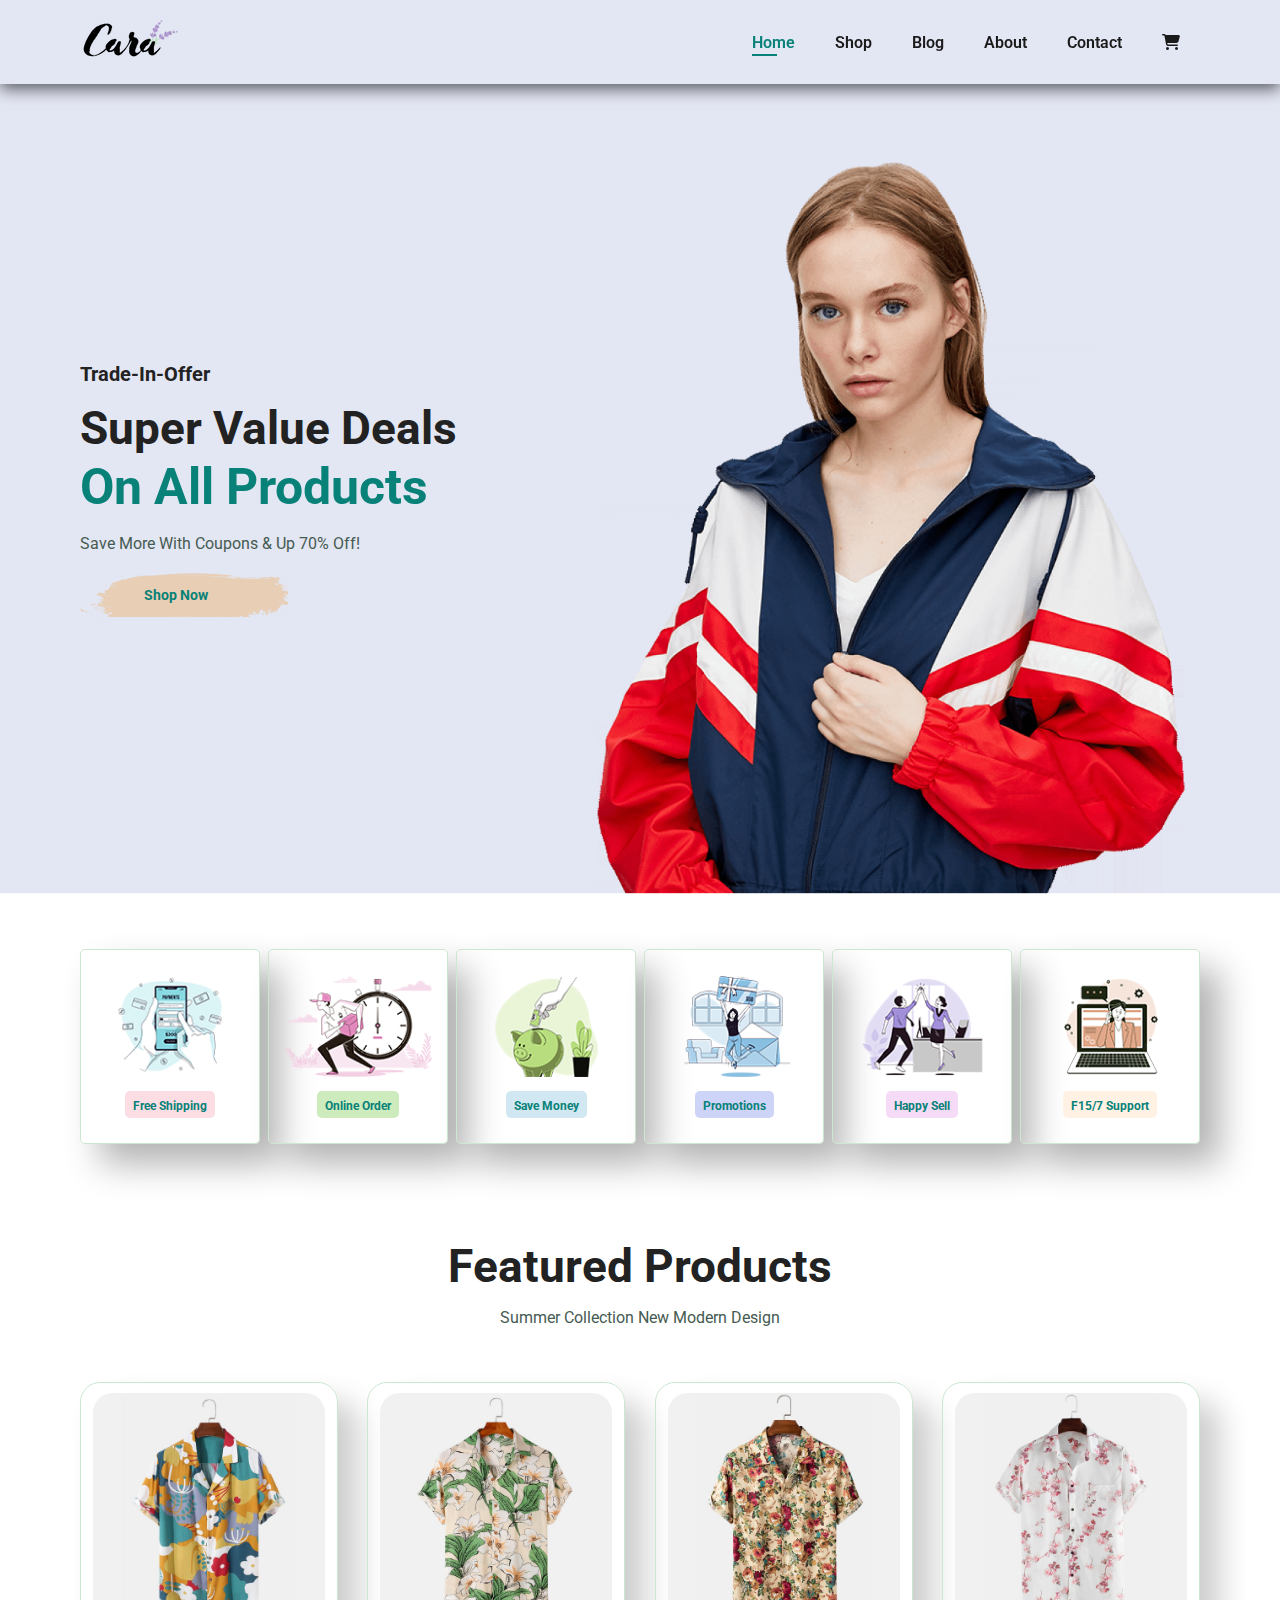
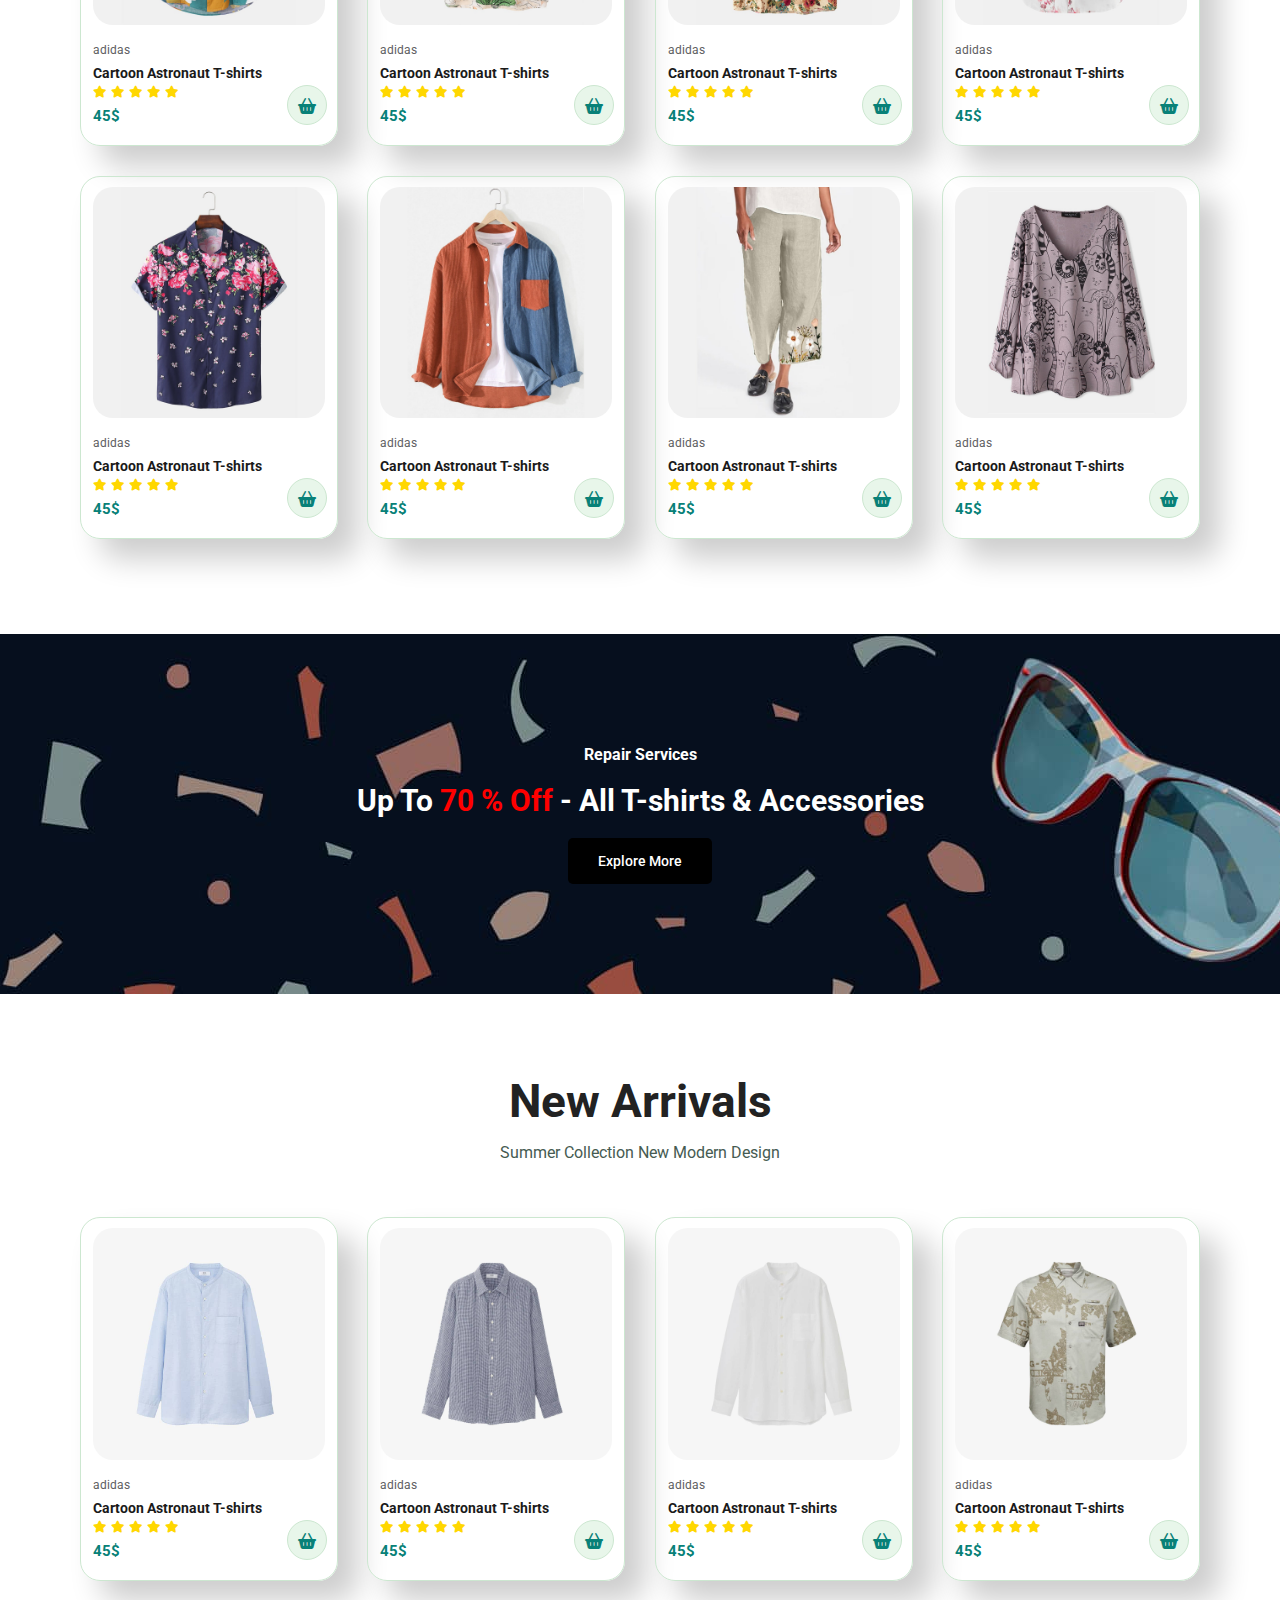
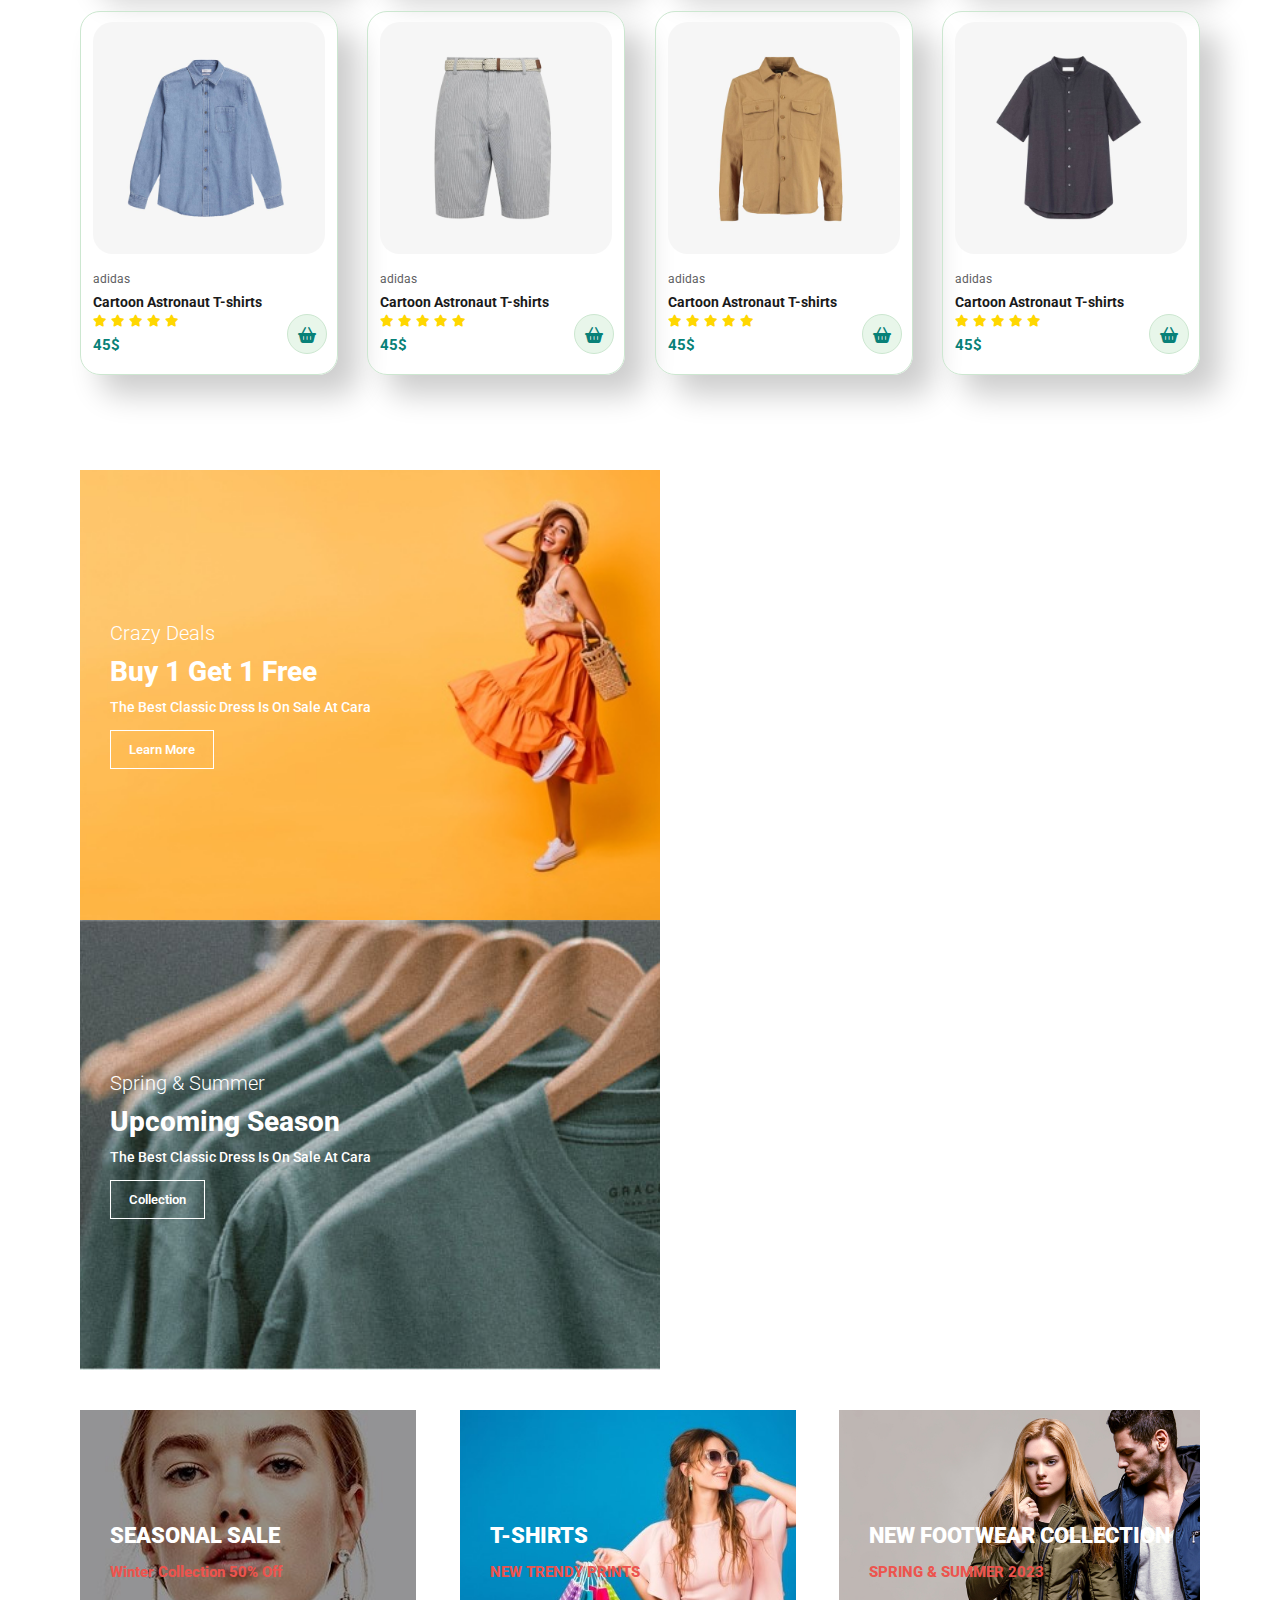
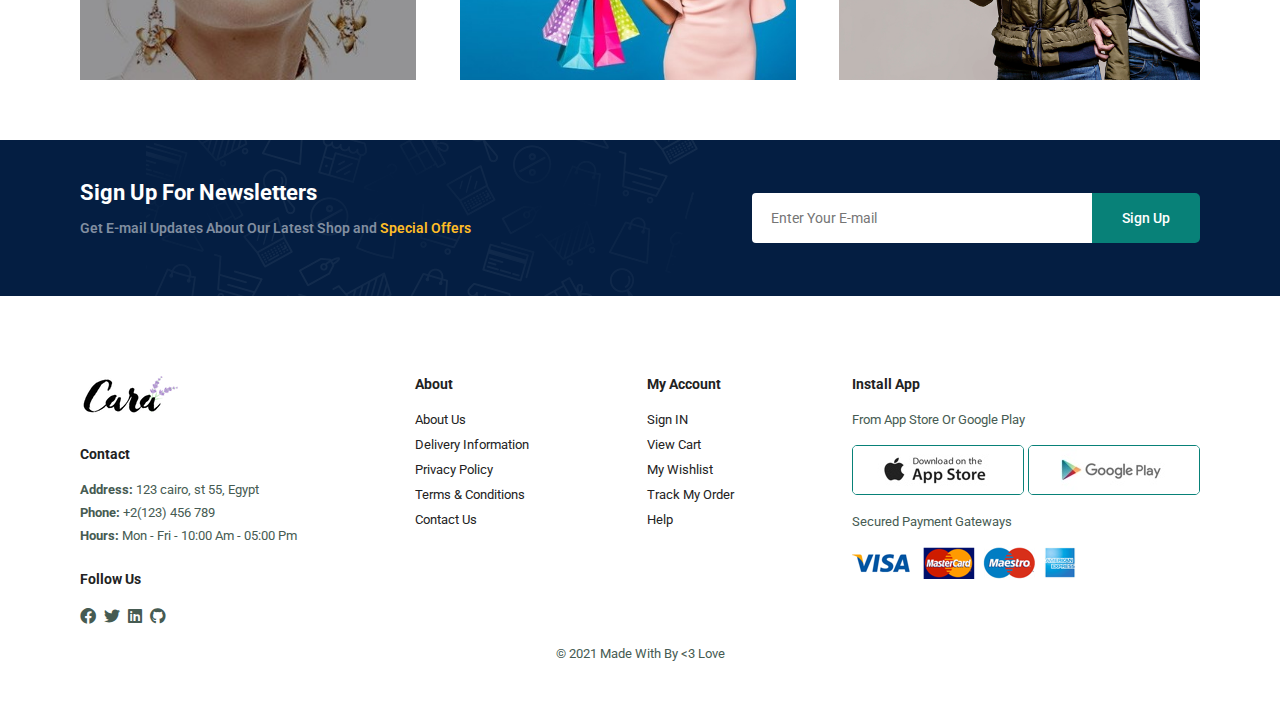
<file: index.html>
<!DOCTYPE html>
<html lang="en">
<head>
    <meta charset="UTF-8">
    <meta name="viewport" content="width=device-width, initial-scale=1.0">
    <title>Die Kleidung</title>
    <!-- font awesome -->
    <link rel="stylesheet" href="css/all.css">
    <link rel="stylesheet" href="css/style.css">
</head>
<body>
    <section id="header">
        <a href="#"><img src="image/logo.png" class="logo"></a>
        <div>
            <ul id="navbar">
                <li><a class="active" href="index.html">Home</a></li>
                <li><a href="shop.html">Shop</a></li>
                <li><a href="blog.html">Blog</a></li>
                <li><a href="about.html">About</a></li>
                <li><a href="contact.html">Contact</a></li>
                <li id="lg-bag"><a href="cart.html"><i class="fa-solid fa-cart-shopping"></i></a></li>
                <a href="#" id="close"><i class="fa-solid fa-xmark"></i></a>
            </ul>
        </div>
        <div id="mobile">
            <a href="cart.html"><i class="fa-solid fa-cart-shopping"></i></a>
            <i id="bar" class="fa-solid fa-bars"></i>
        </div>
    </section>
    <section id="hero">
        <h4>Trade-In-Offer</h4>
        <h2>Super Value Deals</h2>
        <h1>On All Products</h1>
        <p>Save More With Coupons & Up 70% Off! </p>
        <button>Shop Now</button>
    </section>
    <section id="feature" class="section-p1">
        <div class="fe-box">
            <img src="image/feature/f1.png" alt="">
            <h6>Free Shipping</h6>
        </div>
        <div class="fe-box">
            <img src="image/feature/f2.png" alt="">
            <h6>Online Order</h6>
        </div>
        <div class="fe-box">
            <img src="image/feature/f3.png" alt="">
            <h6>Save Money</h6>
        </div>
        <div class="fe-box">
            <img src="image/feature/f4.png" alt="">
            <h6>Promotions</h6>
        </div>
        <div class="fe-box">
            <img src="image/feature/f5.png" alt="">
            <h6>Happy Sell</h6>
        </div>
        <div class="fe-box">
            <img src="image/feature/f6.png" alt="">
            <h6>F15/7 Support</h6>
        </div>
    </section>
    <section id="product1" class="section-p1">
        <h2>Featured Products</h2>
        <p>Summer Collection New Modern Design</p>
        <div class="pro-container">
            <div class="pro">
                <img src="image/products/f1.jpg" alt="">
                <div class="des">
                    <span>adidas</span>
                    <h5>Cartoon Astronaut T-shirts</h5>
                    <div class="star">
                        <i class="fa-solid fa-star"></i>
                        <i class="fa-solid fa-star"></i>
                        <i class="fa-solid fa-star"></i>
                        <i class="fa-solid fa-star"></i>
                        <i class="fa-solid fa-star"></i>
                    </div>
                    <h4>45$</h4>
                </div>
                <i class="fa-solid fa-basket-shopping cart"></i>
            </div>
            <div class="pro">
                <img src="image/products/f2.jpg" alt="">
                <div class="des">
                    <span>adidas</span>
                    <h5>Cartoon Astronaut T-shirts</h5>
                    <div class="star">
                        <i class="fa-solid fa-star"></i>
                        <i class="fa-solid fa-star"></i>
                        <i class="fa-solid fa-star"></i>
                        <i class="fa-solid fa-star"></i>
                        <i class="fa-solid fa-star"></i>
                    </div>
                    <h4>45$</h4>
                </div>
                <i class="fa-solid fa-basket-shopping cart"></i>
            </div>
            <div class="pro">
                <img src="image/products/f3.jpg" alt="">
                <div class="des">
                    <span>adidas</span>
                    <h5>Cartoon Astronaut T-shirts</h5>
                    <div class="star">
                        <i class="fa-solid fa-star"></i>
                        <i class="fa-solid fa-star"></i>
                        <i class="fa-solid fa-star"></i>
                        <i class="fa-solid fa-star"></i>
                        <i class="fa-solid fa-star"></i>
                    </div>
                    <h4>45$</h4>
                </div>
                <i class="fa-solid fa-basket-shopping cart"></i>
            </div>
            <div class="pro">
                <img src="image/products/f4.jpg" alt="">
                <div class="des">
                    <span>adidas</span>
                    <h5>Cartoon Astronaut T-shirts</h5>
                    <div class="star">
                        <i class="fa-solid fa-star"></i>
                        <i class="fa-solid fa-star"></i>
                        <i class="fa-solid fa-star"></i>
                        <i class="fa-solid fa-star"></i>
                        <i class="fa-solid fa-star"></i>
                    </div>
                    <h4>45$</h4>
                </div>
                <i class="fa-solid fa-basket-shopping cart"></i>
            </div>
            <div class="pro">
                <img src="image/products/f5.jpg" alt="">
                <div class="des">
                    <span>adidas</span>
                    <h5>Cartoon Astronaut T-shirts</h5>
                    <div class="star">
                        <i class="fa-solid fa-star"></i>
                        <i class="fa-solid fa-star"></i>
                        <i class="fa-solid fa-star"></i>
                        <i class="fa-solid fa-star"></i>
                        <i class="fa-solid fa-star"></i>
                    </div>
                    <h4>45$</h4>
                </div>
                <i class="fa-solid fa-basket-shopping cart"></i>
            </div>
            <div class="pro">
                <img src="image/products/f6.jpg" alt="">
                <div class="des">
                    <span>adidas</span>
                    <h5>Cartoon Astronaut T-shirts</h5>
                    <div class="star">
                        <i class="fa-solid fa-star"></i>
                        <i class="fa-solid fa-star"></i>
                        <i class="fa-solid fa-star"></i>
                        <i class="fa-solid fa-star"></i>
                        <i class="fa-solid fa-star"></i>
                    </div>
                    <h4>45$</h4>
                </div>
                <i class="fa-solid fa-basket-shopping cart"></i>
            </div>
            <div class="pro">
                <img src="image/products/f7.jpg" alt="">
                <div class="des">
                    <span>adidas</span>
                    <h5>Cartoon Astronaut T-shirts</h5>
                    <div class="star">
                        <i class="fa-solid fa-star"></i>
                        <i class="fa-solid fa-star"></i>
                        <i class="fa-solid fa-star"></i>
                        <i class="fa-solid fa-star"></i>
                        <i class="fa-solid fa-star"></i>
                    </div>
                    <h4>45$</h4>
                </div>
                <i class="fa-solid fa-basket-shopping cart"></i>
            </div>
            <div class="pro">
                <img src="image/products/f8.jpg" alt="">
                <div class="des">
                    <span>adidas</span>
                    <h5>Cartoon Astronaut T-shirts</h5>
                    <div class="star">
                        <i class="fa-solid fa-star"></i>
                        <i class="fa-solid fa-star"></i>
                        <i class="fa-solid fa-star"></i>
                        <i class="fa-solid fa-star"></i>
                        <i class="fa-solid fa-star"></i>
                    </div>
                    <h4>45$</h4>
                </div>
                <i class="fa-solid fa-basket-shopping cart"></i>
            </div>
        </div>
    </section>
    <section id="banner" class="section-m1">
        <h4>Repair Services</h4>
        <h2>Up To <span>70 % Off</span> - All T-shirts & Accessories</h2>
        <button class="normal">Explore More</button>
    </section>
        <section id="product1" class="section-p1">
        <h2>New Arrivals</h2>
        <p>Summer Collection New Modern Design</p>
        <div class="pro-container">
            <div class="pro">
                <img src="image/products/n1.jpg" alt="">
                <div class="des">
                    <span>adidas</span>
                    <h5>Cartoon Astronaut T-shirts</h5>
                    <div class="star">
                        <i class="fa-solid fa-star"></i>
                        <i class="fa-solid fa-star"></i>
                        <i class="fa-solid fa-star"></i>
                        <i class="fa-solid fa-star"></i>
                        <i class="fa-solid fa-star"></i>
                    </div>
                    <h4>45$</h4>
                </div>
                <i class="fa-solid fa-basket-shopping cart"></i>
            </div>
            <div class="pro">
                <img src="image/products/n2.jpg" alt="">
                <div class="des">
                    <span>adidas</span>
                    <h5>Cartoon Astronaut T-shirts</h5>
                    <div class="star">
                        <i class="fa-solid fa-star"></i>
                        <i class="fa-solid fa-star"></i>
                        <i class="fa-solid fa-star"></i>
                        <i class="fa-solid fa-star"></i>
                        <i class="fa-solid fa-star"></i>
                    </div>
                    <h4>45$</h4>
                </div>
                <i class="fa-solid fa-basket-shopping cart"></i>
            </div>
            <div class="pro">
                <img src="image/products/n3.jpg" alt="">
                <div class="des">
                    <span>adidas</span>
                    <h5>Cartoon Astronaut T-shirts</h5>
                    <div class="star">
                        <i class="fa-solid fa-star"></i>
                        <i class="fa-solid fa-star"></i>
                        <i class="fa-solid fa-star"></i>
                        <i class="fa-solid fa-star"></i>
                        <i class="fa-solid fa-star"></i>
                    </div>
                    <h4>45$</h4>
                </div>
                <i class="fa-solid fa-basket-shopping cart"></i>
            </div>
            <div class="pro">
                <img src="image/products/n4.jpg" alt="">
                <div class="des">
                    <span>adidas</span>
                    <h5>Cartoon Astronaut T-shirts</h5>
                    <div class="star">
                        <i class="fa-solid fa-star"></i>
                        <i class="fa-solid fa-star"></i>
                        <i class="fa-solid fa-star"></i>
                        <i class="fa-solid fa-star"></i>
                        <i class="fa-solid fa-star"></i>
                    </div>
                    <h4>45$</h4>
                </div>
                <i class="fa-solid fa-basket-shopping cart"></i>
            </div>
            <div class="pro">
                <img src="image/products/n5.jpg" alt="">
                <div class="des">
                    <span>adidas</span>
                    <h5>Cartoon Astronaut T-shirts</h5>
                    <div class="star">
                        <i class="fa-solid fa-star"></i>
                        <i class="fa-solid fa-star"></i>
                        <i class="fa-solid fa-star"></i>
                        <i class="fa-solid fa-star"></i>
                        <i class="fa-solid fa-star"></i>
                    </div>
                    <h4>45$</h4>
                </div>
                <i class="fa-solid fa-basket-shopping cart"></i>
            </div>
            <div class="pro">
                <img src="image/products/n6.jpg" alt="">
                <div class="des">
                    <span>adidas</span>
                    <h5>Cartoon Astronaut T-shirts</h5>
                    <div class="star">
                        <i class="fa-solid fa-star"></i>
                        <i class="fa-solid fa-star"></i>
                        <i class="fa-solid fa-star"></i>
                        <i class="fa-solid fa-star"></i>
                        <i class="fa-solid fa-star"></i>
                    </div>
                    <h4>45$</h4>
                </div>
                <i class="fa-solid fa-basket-shopping cart"></i>
            </div>
            <div class="pro">
                <img src="image/products/n7.jpg" alt="">
                <div class="des">
                    <span>adidas</span>
                    <h5>Cartoon Astronaut T-shirts</h5>
                    <div class="star">
                        <i class="fa-solid fa-star"></i>
                        <i class="fa-solid fa-star"></i>
                        <i class="fa-solid fa-star"></i>
                        <i class="fa-solid fa-star"></i>
                        <i class="fa-solid fa-star"></i>
                    </div>
                    <h4>45$</h4>
                </div>
                <i class="fa-solid fa-basket-shopping cart"></i>
            </div>
            <div class="pro">
                <img src="image/products/n8.jpg" alt="">
                <div class="des">
                    <span>adidas</span>
                    <h5>Cartoon Astronaut T-shirts</h5>
                    <div class="star">
                        <i class="fa-solid fa-star"></i>
                        <i class="fa-solid fa-star"></i>
                        <i class="fa-solid fa-star"></i>
                        <i class="fa-solid fa-star"></i>
                        <i class="fa-solid fa-star"></i>
                    </div>
                    <h4>45$</h4>
                </div>
                <i class="fa-solid fa-basket-shopping cart"></i>
            </div>
        </div>
    </section>
    <section id="sm-banner" class="section-p1">
        <div class="banner-box">
            <h4>Crazy Deals</h4>
            <h2>Buy 1 Get 1 Free</h2>
            <span>The Best Classic Dress Is On Sale At Cara</span>
            <button class="white">Learn More</button>
        </div>
        <div class="banner-box two">
            <h4>Spring & Summer</h4>
            <h2>Upcoming Season</h2>
            <span>The Best Classic Dress Is On Sale At Cara</span>
            <button class="white">Collection</button>
        </div>
    </section>
    <section id="banner3">
            <div class="banner-box">
            <h2>SEASONAL SALE</h2>
            <h3>Winter Collection 50% Off</h3>
        </div>
            <div class="banner-box two">
            <h2>T-SHIRTS</h2>
            <h3>NEW TRENDY PRINTS</h3>
        </div>
            <div class="banner-box three">
            <h2>NEW FOOTWEAR COLLECTION</h2>
            <h3>SPRING & SUMMER 2023</h3>
        </div>
    </section>
    <section id="newsletter" class="section-p1 section-m1">
        <div class="newstext">
            <h4>Sign Up For Newsletters</h4>
            <p>Get E-mail Updates About Our Latest Shop and <span>Special Offers</span></p>
        </div>
        <div class="form">
            <input type="text" placeholder="Enter Your E-mail">
            <button class="normal">Sign Up</button>
        </div>
    </section>
    <footer class="section-p1">
        <div class="col">
            <img class="logo" src="image/logo.png" alt="">
            <h4>Contact</h4>
            <p><strong>Address:</strong> 123 cairo, st 55, Egypt</p>
            <p><strong>Phone:</strong> +2(123) 456 789</p>
            <p><strong>Hours:</strong> Mon - Fri - 10:00 Am - 05:00 Pm</p>
            <div class="follow">
                <h4>Follow Us</h4>
                <div class="icon">
                    <i class="fa-brands fa-facebook"></i>
                    <i class="fa-brands fa-twitter"></i>
                    <i class="fa-brands fa-linkedin"></i>
                    <i class="fa-brands fa-github"></i>
                </div>
            </div>
        </div>
        <div class="col">
            <h4>About</h4>
            <a href="#">About Us</a>
            <a href="#">Delivery Information</a>
            <a href="#">Privacy Policy</a>
            <a href="#">Terms & Conditions</a>
            <a href="#">Contact Us</a>
        </div>
        <div class="col">
            <h4>My Account</h4>
            <a href="#">Sign IN</a>
            <a href="#">View Cart</a>
            <a href="#">My Wishlist</a>
            <a href="#">Track My Order</a>
            <a href="#">Help</a>
        </div>
        <div class="col install">
            <h4>Install App</h4>
            <p>From App Store Or Google Play</p>
            <div class="row">
                <img src="image/pay/app.jpg" alt="">
                <img src="image/pay/play.jpg" alt="">
            </div>
            <p>Secured Payment Gateways</p>
            <img src="image/pay/pay.png" alt="">
        </div>
        <div class="copyright">
            <p>&copy; 2021 Made With By <3 Love</p>
        </div>
    </footer>
    <script src="js/script.js"></script>
</body>
</html>
</file>
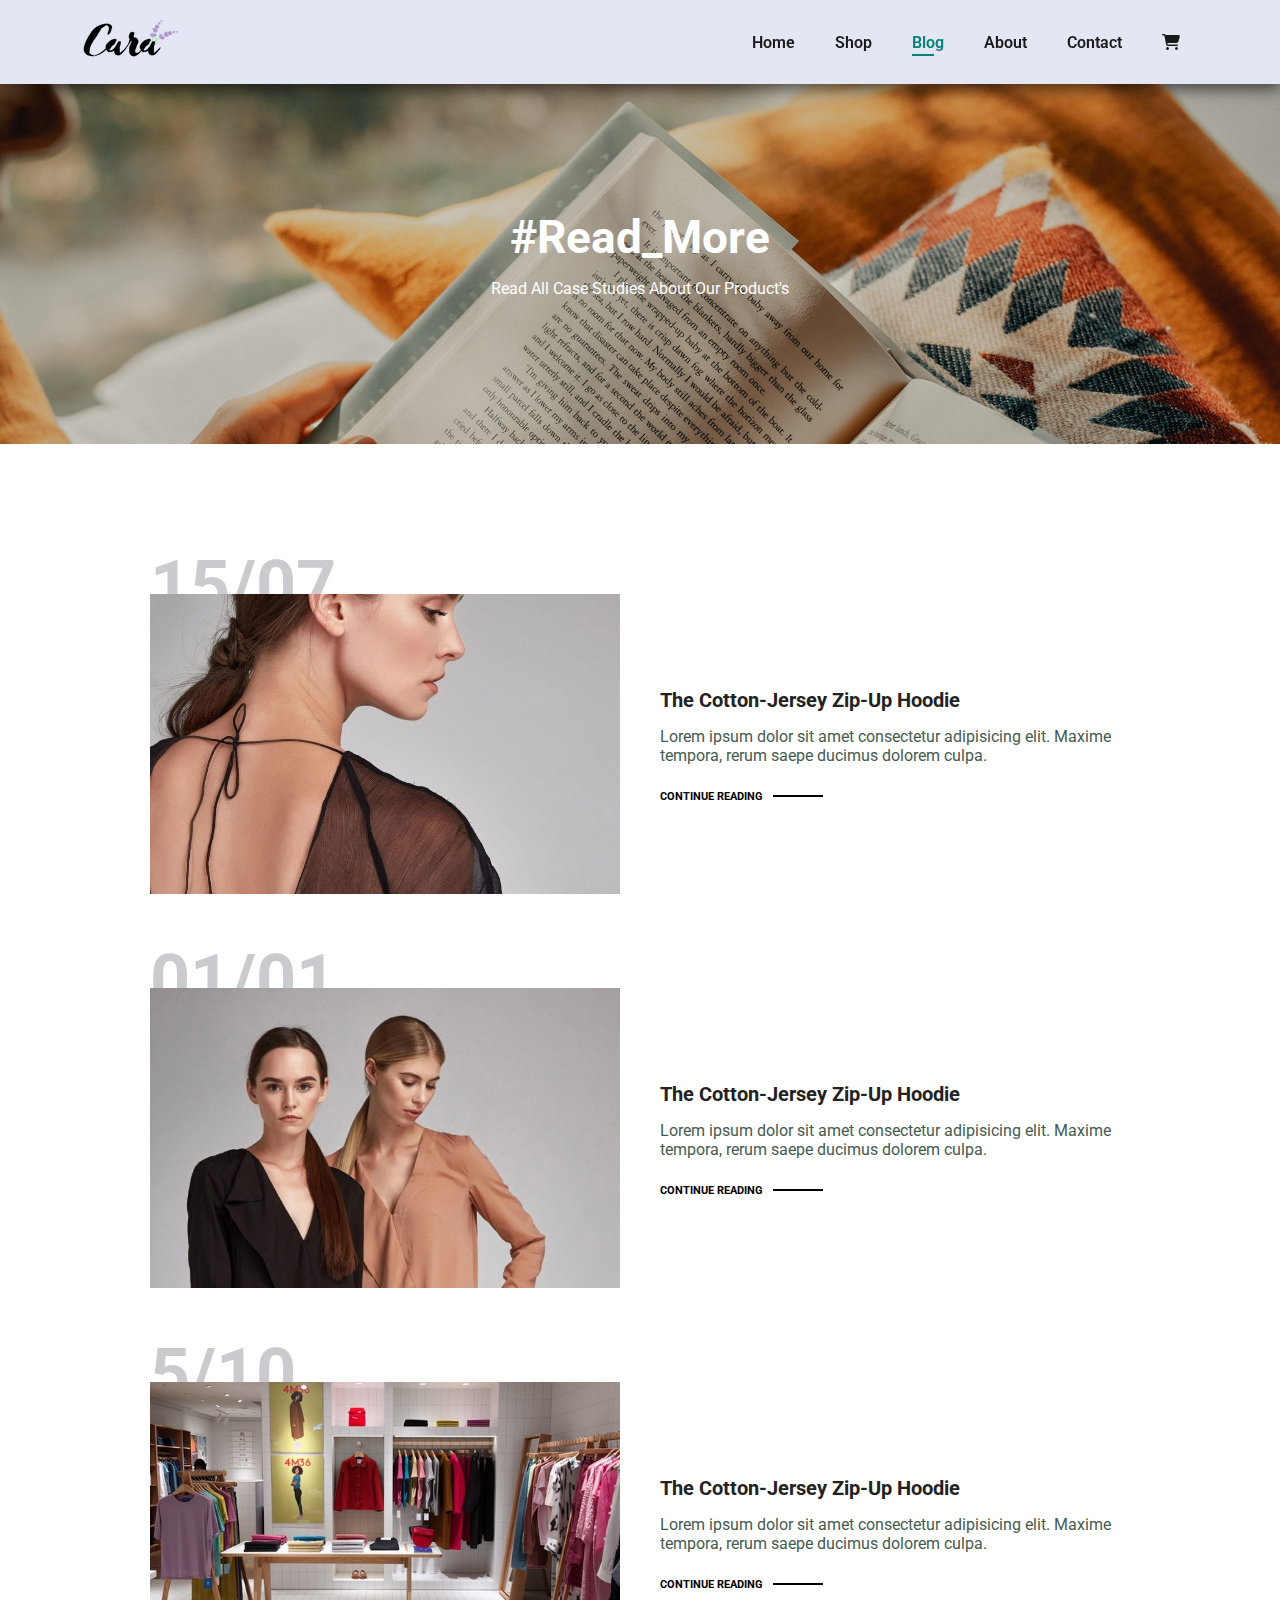
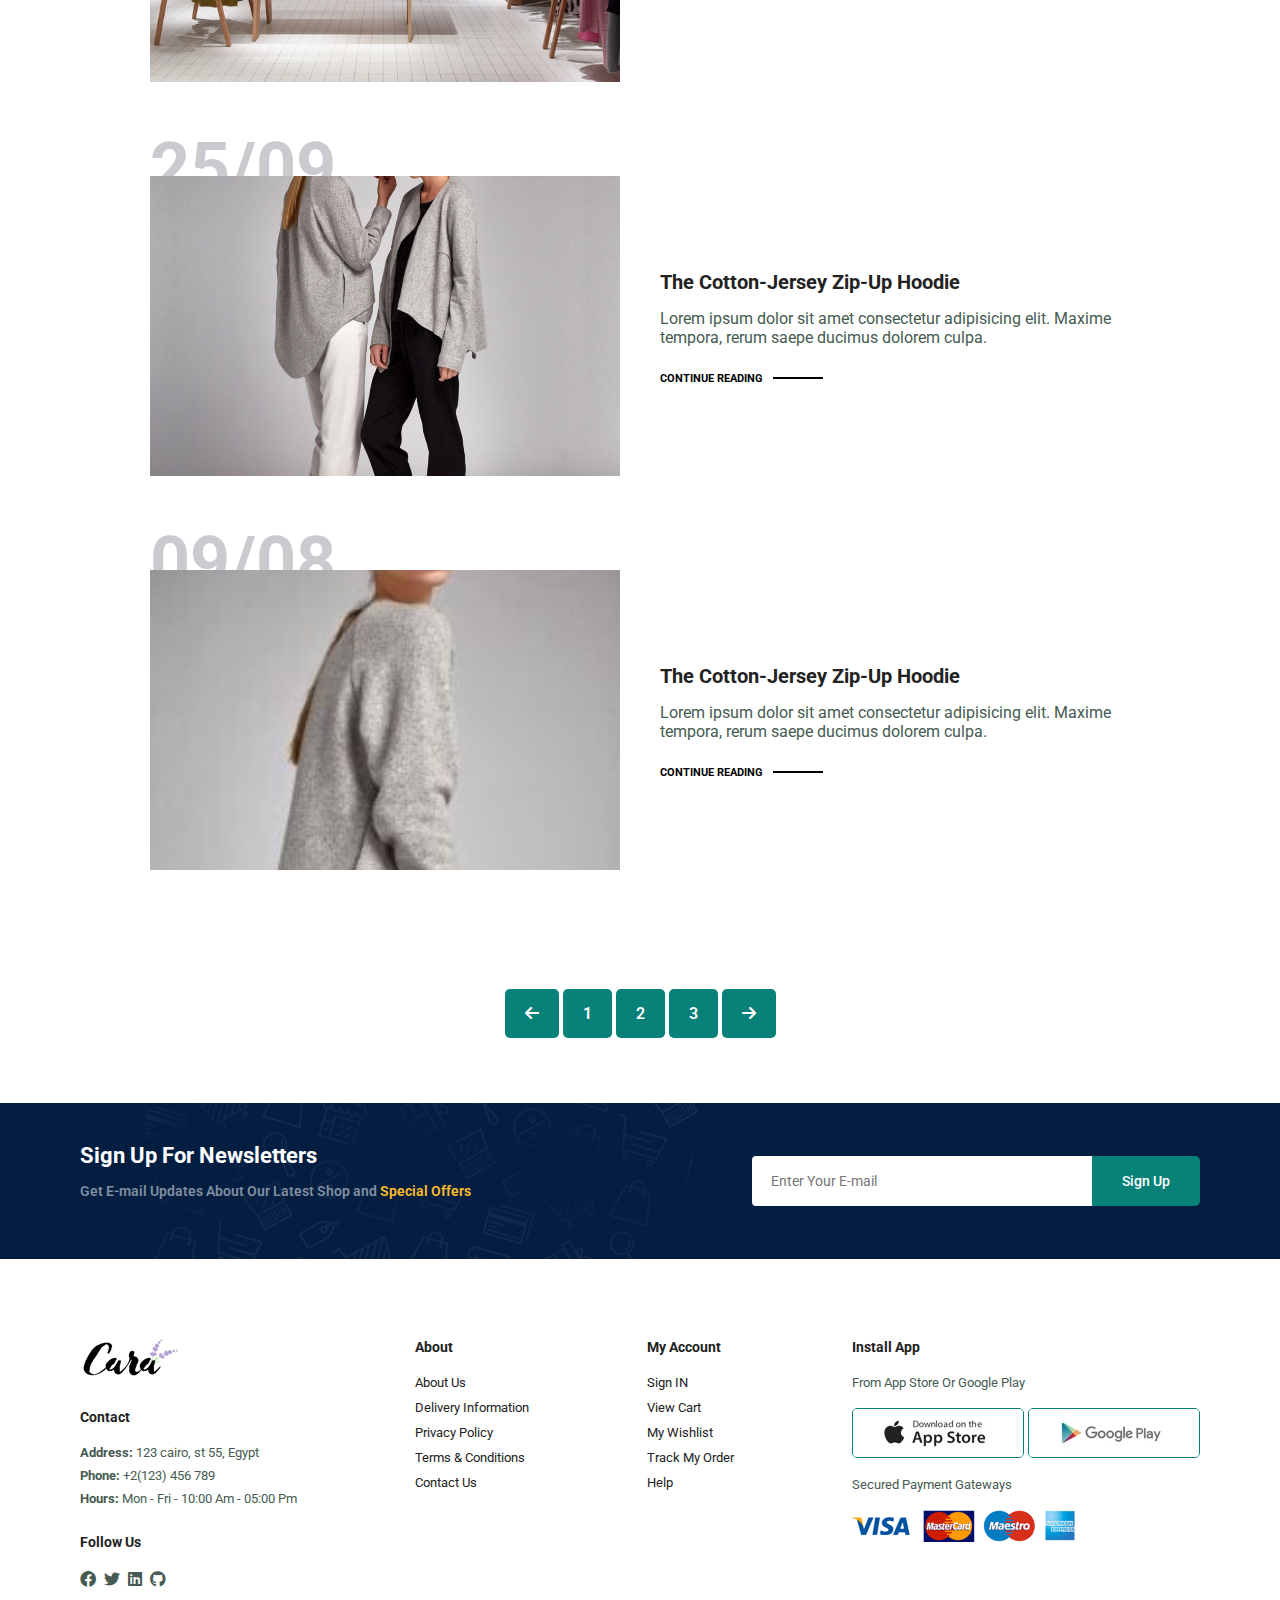
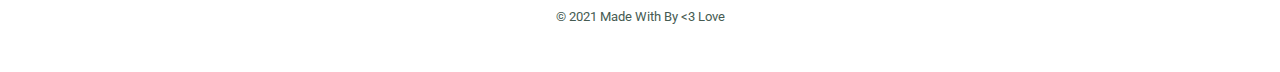
<file: blog.html>
<!-- @format -->

<!DOCTYPE html>
<html lang="en">
  <head>
    <meta charset="UTF-8" />
    <meta name="viewport" content="width=device-width, initial-scale=1.0" />
    <title>Die Kleidung</title>
    <!-- font awesome -->
    <link rel="stylesheet" href="css/all.css" />
    <link rel="stylesheet" href="css/style.css" />
  </head>
  <body>
    <section id="header">
      <a href="#"><img src="image/logo.png" class="logo" /></a>
      <div>
        <ul id="navbar">
          <li><a href="index.html">Home</a></li>
          <li><a  href="shop.html">Shop</a></li>
          <li><a class="active" href="blog.html">Blog</a></li>
          <li><a href="about.html">About</a></li>
          <li><a href="contact.html">Contact</a></li>
          <li id="lg-bag">
            <a href="cart.html"><i class="fa-solid fa-cart-shopping"></i></a>
          </li>
          <a href="#" id="close"><i class="fa-solid fa-xmark"></i></a>
        </ul>
      </div>
      <div id="mobile">
        <a href="cart.html"><i class="fa-solid fa-cart-shopping"></i></a>
        <i id="bar" class="fa-solid fa-bars"></i>
      </div>
    </section>
    <section id="page-header" class="blog-header">
      <h2>#Read_More</h2>
      <p>Read All Case Studies About Our Product's</p>
    </section>
    <section id="blog">
      <div class="blog-box">
        <div class="blog-img">
          <img src="image/blog/b1 (1).jpg" alt="">
        </div>
        <div class="blog-details">
          <h4>The Cotton-Jersey Zip-Up Hoodie</h4>
          <p>Lorem ipsum dolor sit amet consectetur adipisicing elit. Maxime tempora, rerum saepe ducimus dolorem culpa.</p>
          <a href="#">CONTINUE READING</a>
        </div>
        <h1>15/07</h1>
      </div>
      <div class="blog-box">
        <div class="blog-img">
          <img src="image/blog/b2.jpg" alt="">
        </div>
        <div class="blog-details">
          <h4>The Cotton-Jersey Zip-Up Hoodie</h4>
          <p>Lorem ipsum dolor sit amet consectetur adipisicing elit. Maxime tempora, rerum saepe ducimus dolorem culpa.</p>
          <a href="#">CONTINUE READING</a>
        </div>
        <h1>01/01</h1>
      </div>
      <div class="blog-box">
        <div class="blog-img">
          <img src="image/blog/b3.jpg" alt="">
        </div>
        <div class="blog-details">
          <h4>The Cotton-Jersey Zip-Up Hoodie</h4>
          <p>Lorem ipsum dolor sit amet consectetur adipisicing elit. Maxime tempora, rerum saepe ducimus dolorem culpa.</p>
          <a href="#">CONTINUE READING</a>
        </div>
        <h1>5/10</h1>
      </div>
      <div class="blog-box">
        <div class="blog-img">
          <img src="image/blog/b4.jpg" alt="">
        </div>
        <div class="blog-details">
          <h4>The Cotton-Jersey Zip-Up Hoodie</h4>
          <p>Lorem ipsum dolor sit amet consectetur adipisicing elit. Maxime tempora, rerum saepe ducimus dolorem culpa.</p>
          <a href="#">CONTINUE READING</a>
        </div>
        <h1>25/09</h1>
      </div>
      <div class="blog-box">
        <div class="blog-img">
          <img src="image/blog/b5.jpg" alt="">
        </div>
        <div class="blog-details">
          <h4>The Cotton-Jersey Zip-Up Hoodie</h4>
          <p>Lorem ipsum dolor sit amet consectetur adipisicing elit. Maxime tempora, rerum saepe ducimus dolorem culpa.</p>
          <a href="#">CONTINUE READING</a>
        </div>
        <h1>09/08</h1>
      </div>
    </section>
    <section id="pagination" class="section-p1">
      <a href="#"><i class="fa-solid fa-arrow-left"></i></a>
      <a href="#">1</a>
      <a href="#">2</a>
      <a href="#">3</a>
      <a href="#"><i class="fa-solid fa-arrow-right"></i></a>
    </section>
    <section id="newsletter" class="section-p1 section-m1">
      <div class="newstext">
        <h4>Sign Up For Newsletters</h4>
        <p>
          Get E-mail Updates About Our Latest Shop and
          <span>Special Offers</span>
        </p>
      </div>
      <div class="form">
        <input type="text" placeholder="Enter Your E-mail" />
        <button class="normal">Sign Up</button>
      </div>
    </section>
    <footer class="section-p1">
      <div class="col">
        <img class="logo" src="image/logo.png" alt="" />
        <h4>Contact</h4>
        <p><strong>Address:</strong> 123 cairo, st 55, Egypt</p>
        <p><strong>Phone:</strong> +2(123) 456 789</p>
        <p><strong>Hours:</strong> Mon - Fri - 10:00 Am - 05:00 Pm</p>
        <div class="follow">
          <h4>Follow Us</h4>
          <div class="icon">
            <i class="fa-brands fa-facebook"></i>
            <i class="fa-brands fa-twitter"></i>
            <i class="fa-brands fa-linkedin"></i>
            <i class="fa-brands fa-github"></i>
          </div>
        </div>
      </div>
      <div class="col">
        <h4>About</h4>
        <a href="#">About Us</a>
        <a href="#">Delivery Information</a>
        <a href="#">Privacy Policy</a>
        <a href="#">Terms & Conditions</a>
        <a href="#">Contact Us</a>
      </div>
      <div class="col">
        <h4>My Account</h4>
        <a href="#">Sign IN</a>
        <a href="#">View Cart</a>
        <a href="#">My Wishlist</a>
        <a href="#">Track My Order</a>
        <a href="#">Help</a>
      </div>
      <div class="col install">
        <h4>Install App</h4>
        <p>From App Store Or Google Play</p>
        <div class="row">
          <img src="image/pay/app.jpg" alt="" />
          <img src="image/pay/play.jpg" alt="" />
        </div>
        <p>Secured Payment Gateways</p>
        <img src="image/pay/pay.png" alt="" />
      </div>
      <div class="copyright">
        <p>&copy; 2021 Made With By <3 Love</p>
      </div>
    </footer>
    <script src="js/script.js"></script>
  </body>
</html>
</file>
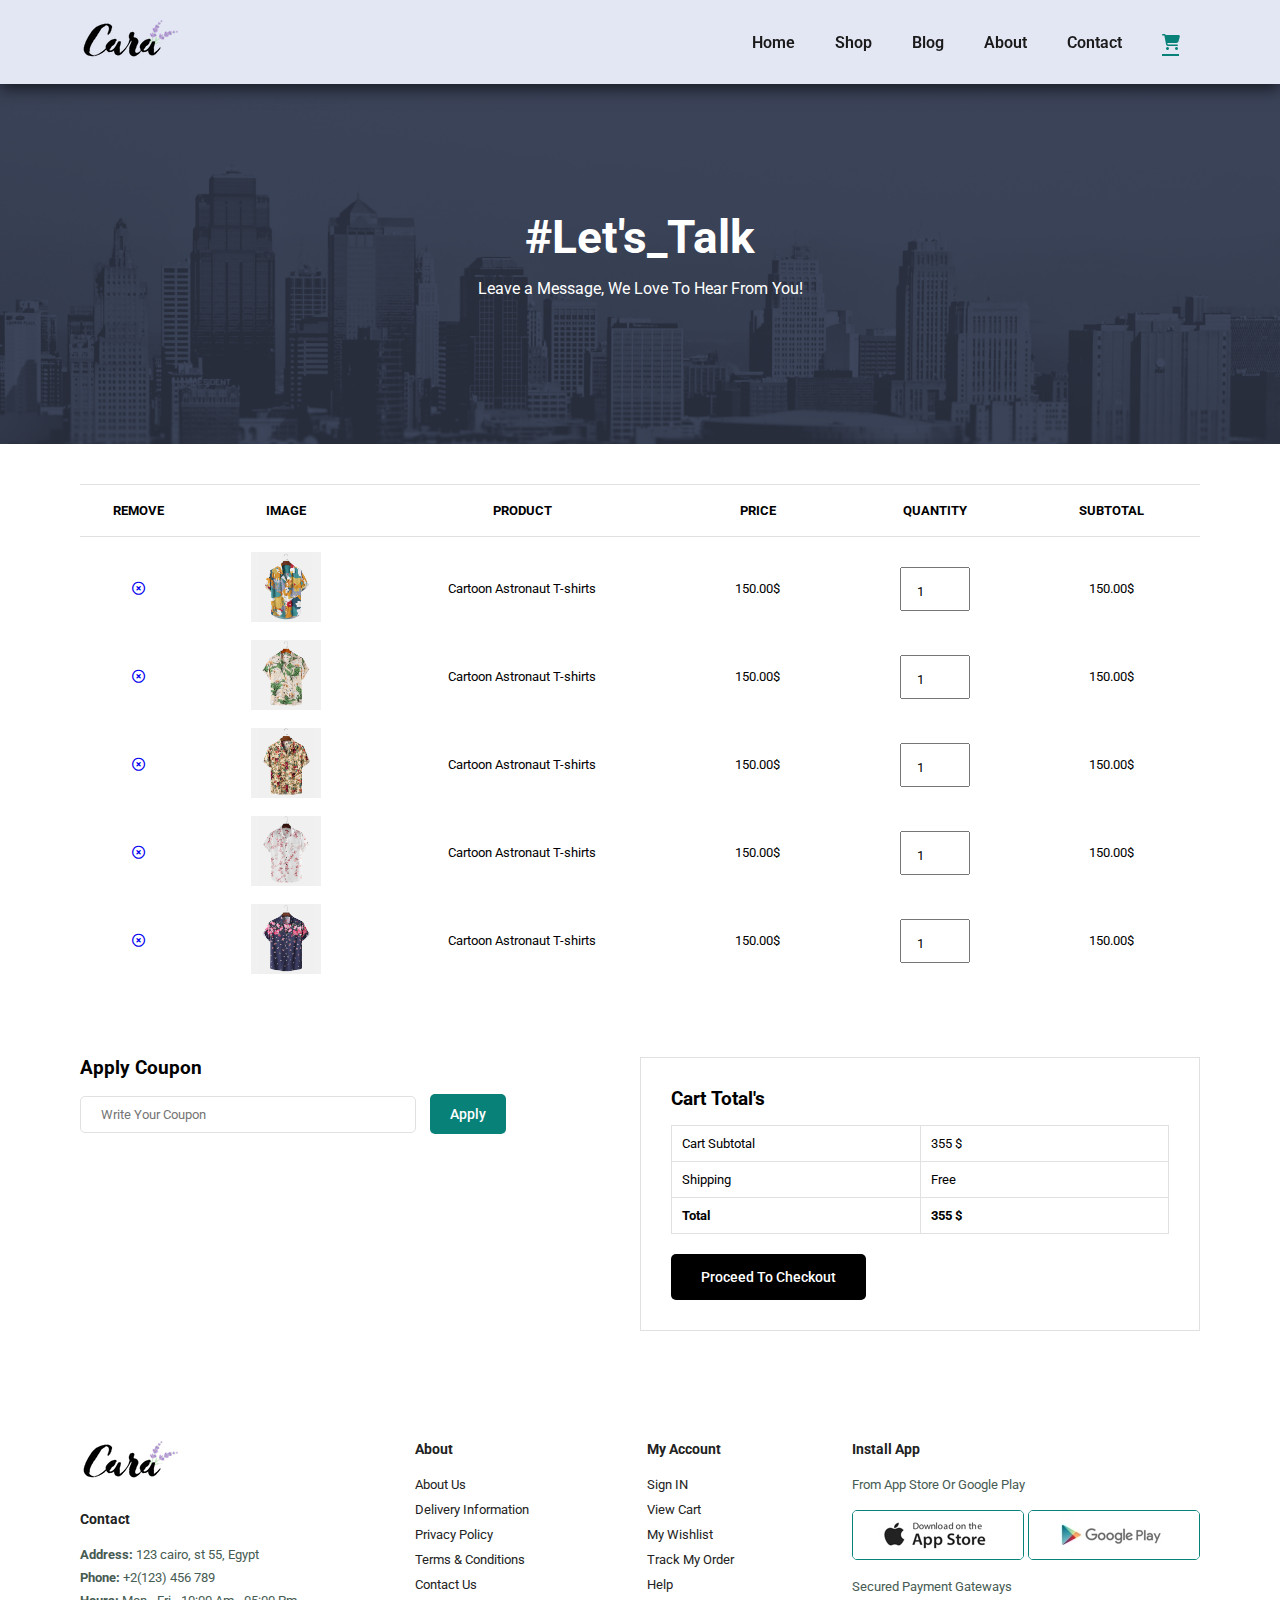
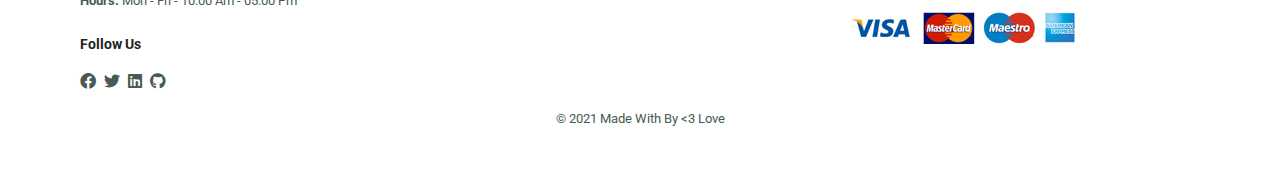
<file: cart.html>
<!-- @format -->

<!DOCTYPE html>
<html lang="en">
  <head>
    <meta charset="UTF-8" />
    <meta name="viewport" content="width=device-width, initial-scale=1.0" />
    <title>Die Kleidung</title>
    <!-- font awesome -->
    <link rel="stylesheet" href="css/all.css" />
    <link rel="stylesheet" href="css/style.css" />
  </head>
  <body>
    <section id="header">
      <a href="#"><img src="image/logo.png" class="logo" /></a>
      <div>
        <ul id="navbar">
          <li><a href="index.html">Home</a></li>
          <li><a href="shop.html">Shop</a></li>
          <li><a href="blog.html">Blog</a></li>
          <li><a href="about.html">About</a></li>
          <li><a href="contact.html">Contact</a></li>
          <li id="lg-bag">
            <a class="active" href="cart.html"
              ><i class="fa-solid fa-cart-shopping"></i
            ></a>
          </li>
          <a href="#" id="close"><i class="fa-solid fa-xmark"></i></a>
        </ul>
      </div>
      <div id="mobile">
        <a href="cart.html"><i class="fa-solid fa-cart-shopping"></i></a>
        <i id="bar" class="fa-solid fa-bars"></i>
      </div>
    </section>
    <section id="page-header" class="about-header">
      <h2>#Let's_Talk</h2>
      <p>Leave a Message, We Love To Hear From You!</p>
    </section>
    <section id="cart" class="section-p1">
      <table width="100%">
        <thead>
          <tr>
            <td>REMOVE</td>
            <td>IMAGE</td>
            <td>PRODUCT</td>
            <td>PRICE</td>
            <td>QUANTITY</td>
            <td>SUBTOTAL</td>
          </tr>
        </thead>
        <tbody>
          <tr>
            <td><a href="#"><i class="fa-regular fa-circle-xmark"></i></a></td>
            <td><img src="image/products/f1.jpg" alt=""></td>
            <td>Cartoon Astronaut T-shirts</td>
            <td>150.00$</td>
            <td><input type="number" name="" id="" value="1"></td>
            <td>150.00$</td>
          </tr>
          <tr>
            <td><a href="#"><i class="fa-regular fa-circle-xmark"></i></a></td>
            <td><img src="image/products/f2.jpg" alt=""></td>
            <td>Cartoon Astronaut T-shirts</td>
            <td>150.00$</td>
            <td><input type="number" name="" id="" value="1"></td>
            <td>150.00$</td>
          </tr>
          <tr>
            <td><a href="#"><i class="fa-regular fa-circle-xmark"></i></a></td>
            <td><img src="image/products/f3.jpg" alt=""></td>
            <td>Cartoon Astronaut T-shirts</td>
            <td>150.00$</td>
            <td><input type="number" name="" id="" value="1"></td>
            <td>150.00$</td>
          </tr>
          <tr>
            <td><a href="#"><i class="fa-regular fa-circle-xmark"></i></a></td>
            <td><img src="image/products/f4.jpg" alt=""></td>
            <td>Cartoon Astronaut T-shirts</td>
            <td>150.00$</td>
            <td><input type="number" name="" id="" value="1"></td>
            <td>150.00$</td>
          </tr>
          <tr>
            <td><a href="#"><i class="fa-regular fa-circle-xmark"></i></a></td>
            <td><img src="image/products/f5.jpg" alt=""></td>
            <td>Cartoon Astronaut T-shirts</td>
            <td>150.00$</td>
            <td><input type="number" name="" id="" value="1"></td>
            <td>150.00$</td>
          </tr>
        </tbody>
      </table>
    </section>
    <section id="cart-add" class="section-p1">
      <div id="coupon">
        <h3>Apply Coupon</h3>
        <div>
          <input type="text" placeholder="Write Your Coupon">
          <button class="normal">Apply</button>
        </div>
      </div>
      <div id="subtotal">
        <h3>Cart Total's</h3>
        <table>
          <tr>
            <td>Cart Subtotal</td>
            <td>355 $</td>
          </tr>
          <tr>
            <td>Shipping</td>
            <td>Free</td>
          </tr>
          <tr>
            <td><strong>Total</strong></td>
            <td><strong>355 $</strong></td>
          </tr>
        </table>
        <button class="normal">Proceed To Checkout</button>
      </div>
    </section>
    <footer class="section-p1">
      <div class="col">
        <img class="logo" src="image/logo.png" alt="" />
        <h4>Contact</h4>
        <p><strong>Address:</strong> 123 cairo, st 55, Egypt</p>
        <p><strong>Phone:</strong> +2(123) 456 789</p>
        <p><strong>Hours:</strong> Mon - Fri - 10:00 Am - 05:00 Pm</p>
        <div class="follow">
          <h4>Follow Us</h4>
          <div class="icon">
            <i class="fa-brands fa-facebook"></i>
            <i class="fa-brands fa-twitter"></i>
            <i class="fa-brands fa-linkedin"></i>
            <i class="fa-brands fa-github"></i>
          </div>
        </div>
      </div>
      <div class="col">
        <h4>About</h4>
        <a href="#">About Us</a>
        <a href="#">Delivery Information</a>
        <a href="#">Privacy Policy</a>
        <a href="#">Terms & Conditions</a>
        <a href="#">Contact Us</a>
      </div>
      <div class="col">
        <h4>My Account</h4>
        <a href="#">Sign IN</a>
        <a href="#">View Cart</a>
        <a href="#">My Wishlist</a>
        <a href="#">Track My Order</a>
        <a href="#">Help</a>
      </div>
      <div class="col install">
        <h4>Install App</h4>
        <p>From App Store Or Google Play</p>
        <div class="row">
          <img src="image/pay/app.jpg" alt="" />
          <img src="image/pay/play.jpg" alt="" />
        </div>
        <p>Secured Payment Gateways</p>
        <img src="image/pay/pay.png" alt="" />
      </div>
      <div class="copyright">
        <p>&copy; 2021 Made With By <3 Love</p>
      </div>
    </footer>
    <script src="js/script.js"></script>
  </body>
</html>
</file>
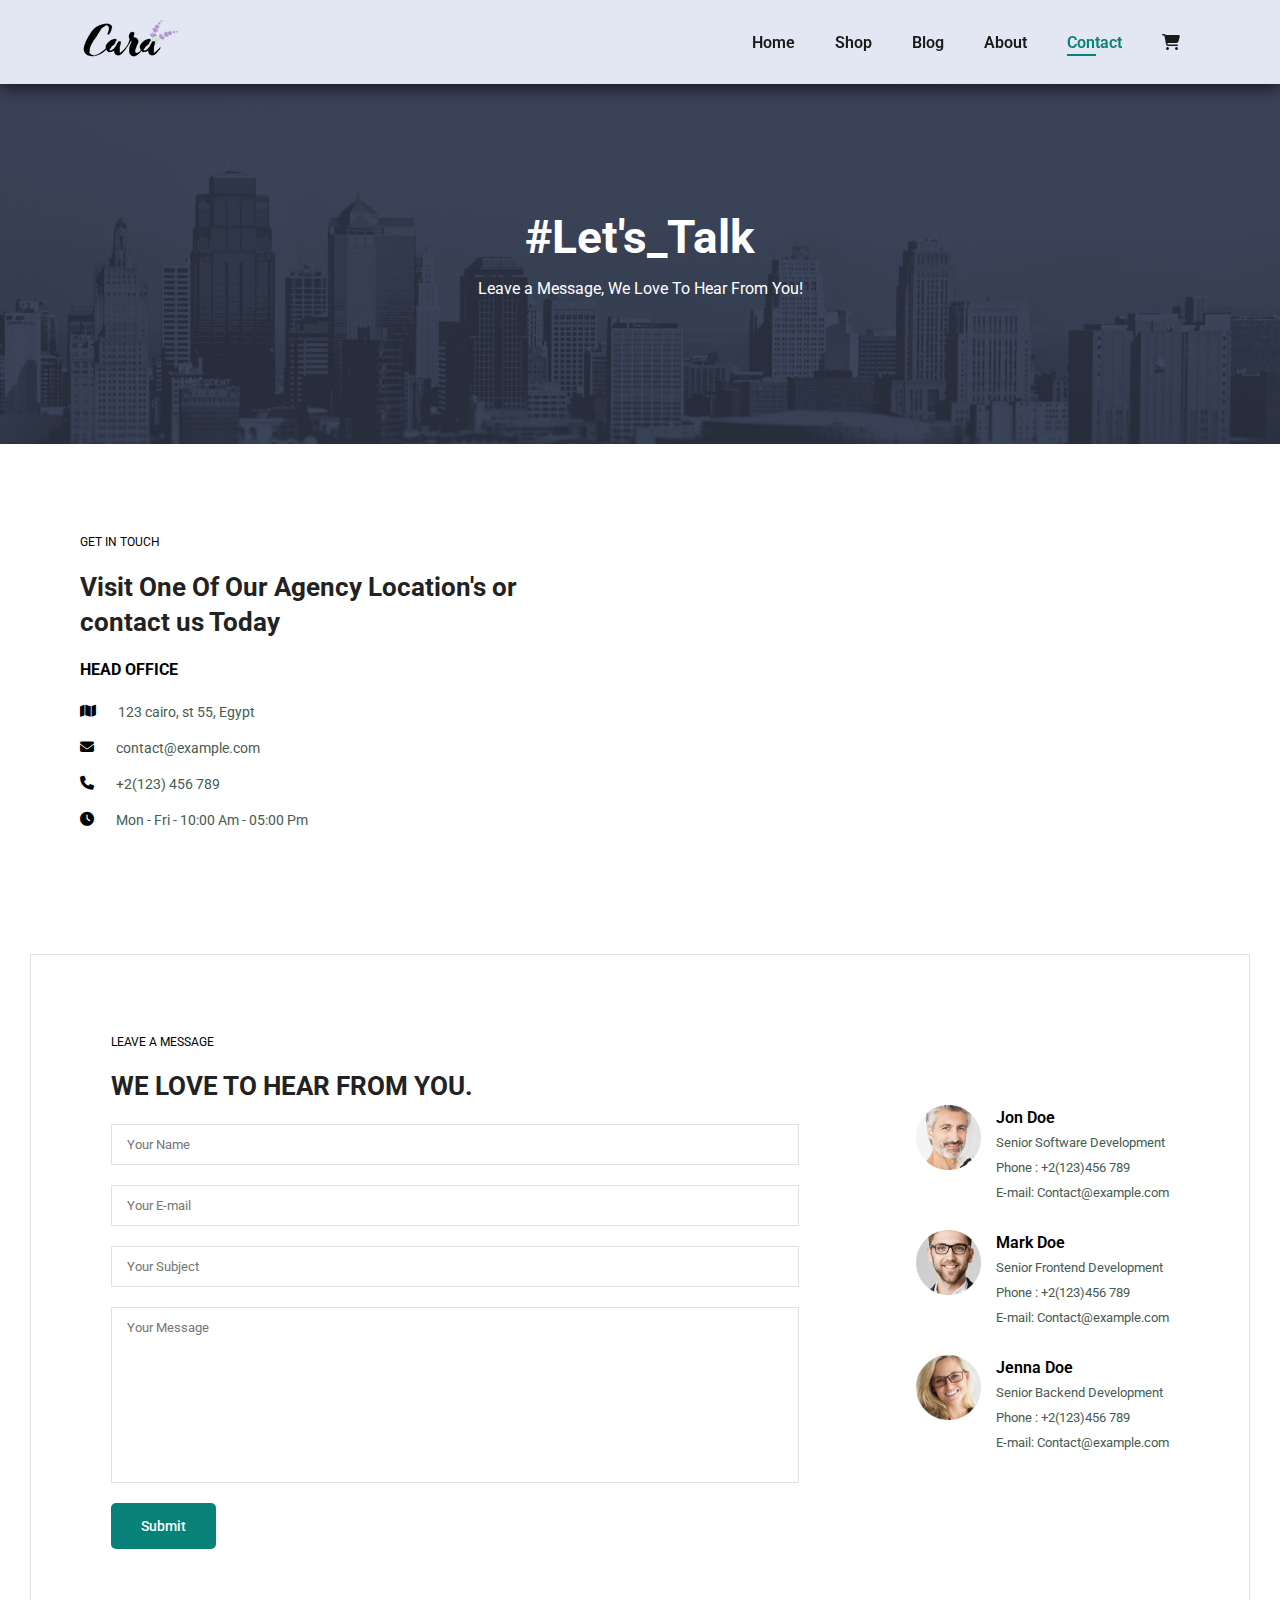
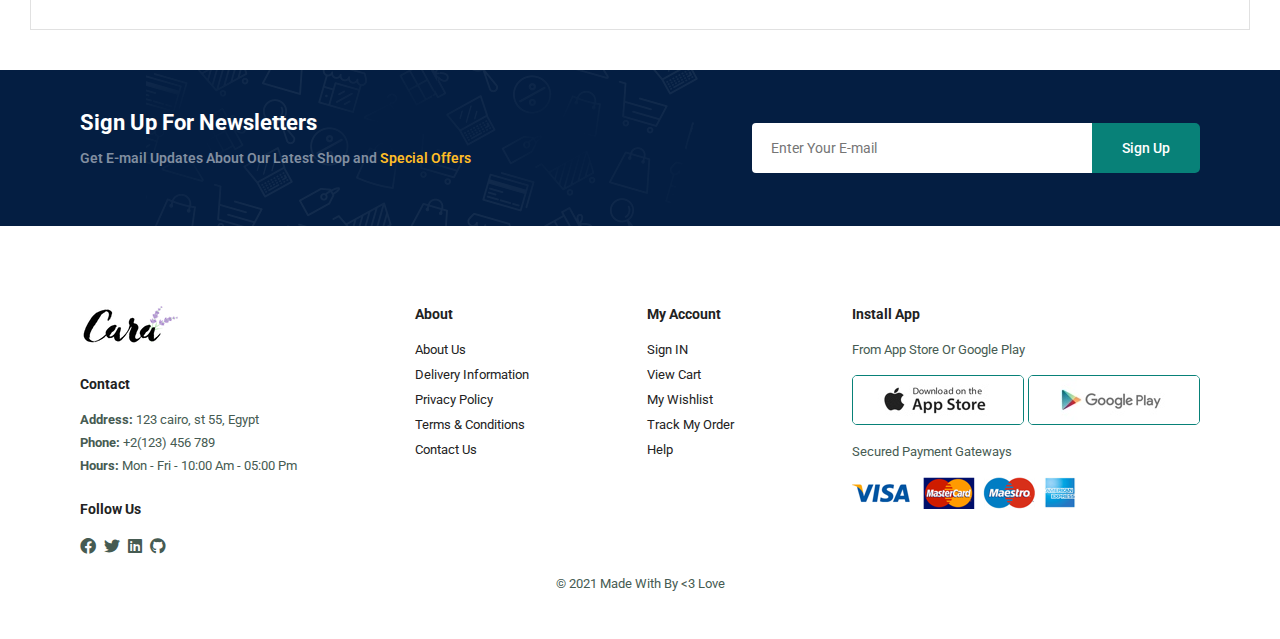
<file: contact.html>
<!-- @format -->

<!DOCTYPE html>
<html lang="en">
  <head>
    <meta charset="UTF-8" />
    <meta name="viewport" content="width=device-width, initial-scale=1.0" />
    <title>Die Kleidung</title>
    <!-- font awesome -->
    <link rel="stylesheet" href="css/all.css" />
    <link rel="stylesheet" href="css/style.css" />
  </head>
  <body>
    <section id="header">
      <a href="#"><img src="image/logo.png" class="logo" /></a>
      <div>
        <ul id="navbar">
          <li><a href="index.html">Home</a></li>
          <li><a href="shop.html">Shop</a></li>
          <li><a href="blog.html">Blog</a></li>
          <li><a href="about.html">About</a></li>
          <li><a class="active" href="contact.html">Contact</a></li>
          <li id="lg-bag">
            <a href="cart.html"><i class="fa-solid fa-cart-shopping"></i></a>
          </li>
          <a href="#" id="close"><i class="fa-solid fa-xmark"></i></a>
        </ul>
      </div>
      <div id="mobile">
        <a href="cart.html"><i class="fa-solid fa-cart-shopping"></i></a>
        <i id="bar" class="fa-solid fa-bars"></i>
      </div>
    </section>
    <section id="page-header" class="about-header">
      <h2>#Let's_Talk</h2>
      <p>Leave a Message, We Love To Hear From You!</p>
    </section>
    <section id="contact-details" class="section-p1">
      <div class="details">
        <span>GET IN TOUCH</span>
        <h2>Visit One Of Our Agency Location's or contact us Today</h2>
        <h3>HEAD OFFICE</h3>
        <div>
          <li>
            <i class="fa-solid fa-map"></i>
            <p>123 cairo, st 55, Egypt</p>
          </li>
          <li>
            <i class="fa-solid fa-envelope"></i>
            <p>contact@example.com</p>
          </li>
          <li>
            <i class="fa-solid fa-phone"></i>
            <p>+2(123) 456 789</p>
          </li>
          <li>
            <i class="fa-solid fa-clock"></i>
            <p>Mon - Fri - 10:00 Am - 05:00 Pm</p>
          </li>
        </div>
      </div>
      <div class="map">
        <iframe
          src="https://www.google.com/maps/embed?pb=!1m18!1m12!1m3!1d3456.483406493925!2d31.01362887445383!3d29.96553452230717!2m3!1f0!2f0!3f0!3m2!1i1024!2i768!4f13.1!3m3!1m2!1s0x145850de313fc431%3A0xcc3136a98fa3c2fd!2sEMPC%20TV!5e0!3m2!1sen!2seg!4v1695404776102!5m2!1sen!2seg"
          width="600"
          height="450"
          style="border: 0"
          allowfullscreen=""
          loading="lazy"
          referrerpolicy="no-referrer-when-downgrade"></iframe>
      </div>
    </section>
    <section id="form-details">
      <form action="">
        <span>LEAVE A MESSAGE</span>
        <h2>WE LOVE TO HEAR FROM YOU.</h2>
        <input type="text" placeholder="Your Name" />
        <input type="text" placeholder="Your E-mail" />
        <input type="text" placeholder="Your Subject" />
        <textarea
          name=""
          id=""
          cols="30"
          rows="10"
          placeholder="Your Message"></textarea>
        <button class="normal">Submit</button>
      </form>
      <div class="people">
        <div>
          <img src="image/people/1.png" alt="" />
          <p>
            <span>Jon Doe</span> Senior Software Development <br />
            Phone : +2(123)456 789 <br />
            E-mail: Contact@example.com
          </p>
        </div>
        <div>
          <img src="image/people/2.png" alt="" />
          <p>
            <span>Mark Doe</span> Senior Frontend Development <br />
            Phone : +2(123)456 789 <br />
            E-mail: Contact@example.com
          </p>
        </div>
        <div>
          <img src="image/people/3.png" alt="" />
          <p>
            <span>Jenna Doe</span> Senior Backend Development <br />
            Phone : +2(123)456 789 <br />
            E-mail: Contact@example.com
          </p>
        </div>
      </div>
    </section>
    <section id="newsletter" class="section-p1 section-m1">
      <div class="newstext">
        <h4>Sign Up For Newsletters</h4>
        <p>
          Get E-mail Updates About Our Latest Shop and
          <span>Special Offers</span>
        </p>
      </div>
      <div class="form">
        <input type="text" placeholder="Enter Your E-mail" />
        <button class="normal">Sign Up</button>
      </div>
    </section>
    <footer class="section-p1">
      <div class="col">
        <img class="logo" src="image/logo.png" alt="" />
        <h4>Contact</h4>
        <p><strong>Address:</strong> 123 cairo, st 55, Egypt</p>
        <p><strong>Phone:</strong> +2(123) 456 789</p>
        <p><strong>Hours:</strong> Mon - Fri - 10:00 Am - 05:00 Pm</p>
        <div class="follow">
          <h4>Follow Us</h4>
          <div class="icon">
            <i class="fa-brands fa-facebook"></i>
            <i class="fa-brands fa-twitter"></i>
            <i class="fa-brands fa-linkedin"></i>
            <i class="fa-brands fa-github"></i>
          </div>
        </div>
      </div>
      <div class="col">
        <h4>About</h4>
        <a href="#">About Us</a>
        <a href="#">Delivery Information</a>
        <a href="#">Privacy Policy</a>
        <a href="#">Terms & Conditions</a>
        <a href="#">Contact Us</a>
      </div>
      <div class="col">
        <h4>My Account</h4>
        <a href="#">Sign IN</a>
        <a href="#">View Cart</a>
        <a href="#">My Wishlist</a>
        <a href="#">Track My Order</a>
        <a href="#">Help</a>
      </div>
      <div class="col install">
        <h4>Install App</h4>
        <p>From App Store Or Google Play</p>
        <div class="row">
          <img src="image/pay/app.jpg" alt="" />
          <img src="image/pay/play.jpg" alt="" />
        </div>
        <p>Secured Payment Gateways</p>
        <img src="image/pay/pay.png" alt="" />
      </div>
      <div class="copyright">
        <p>&copy; 2021 Made With By <3 Love</p>
      </div>
    </footer>
    <script src="js/script.js"></script>
  </body>
</html>
</file>
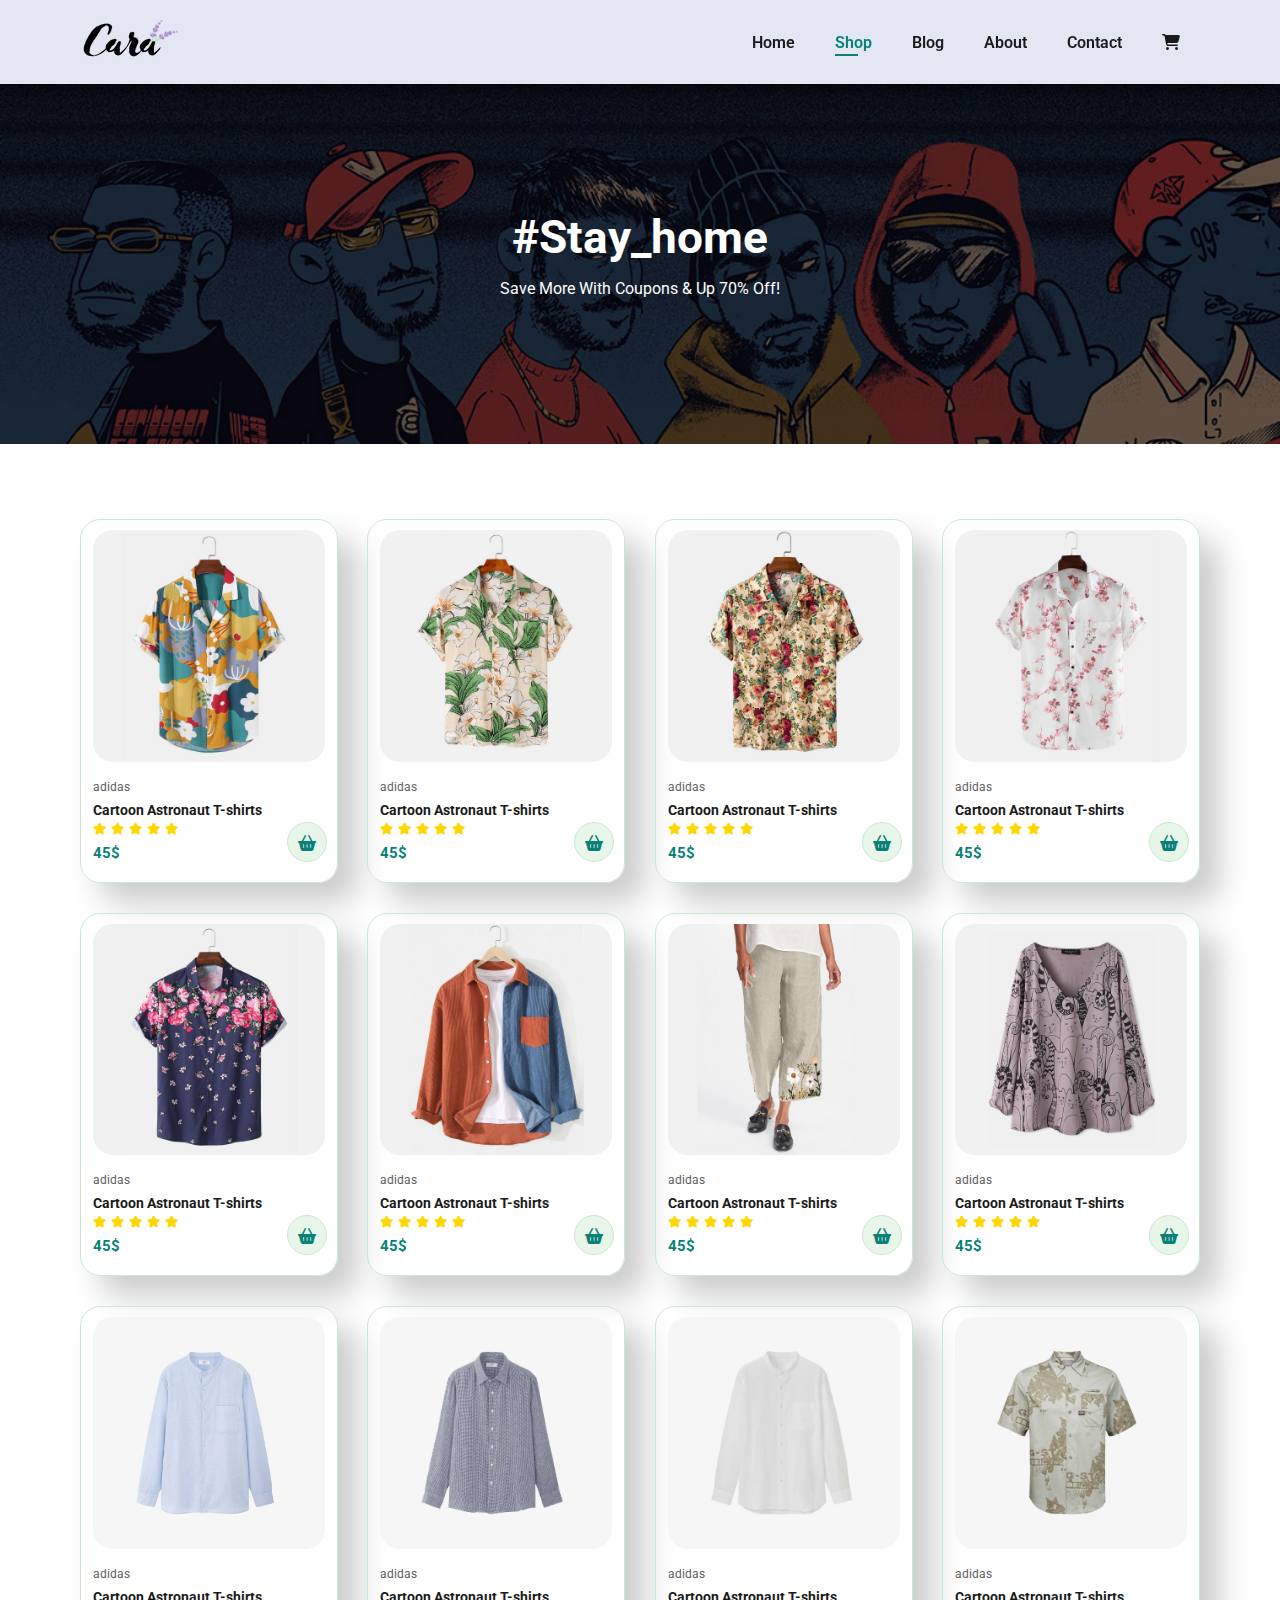
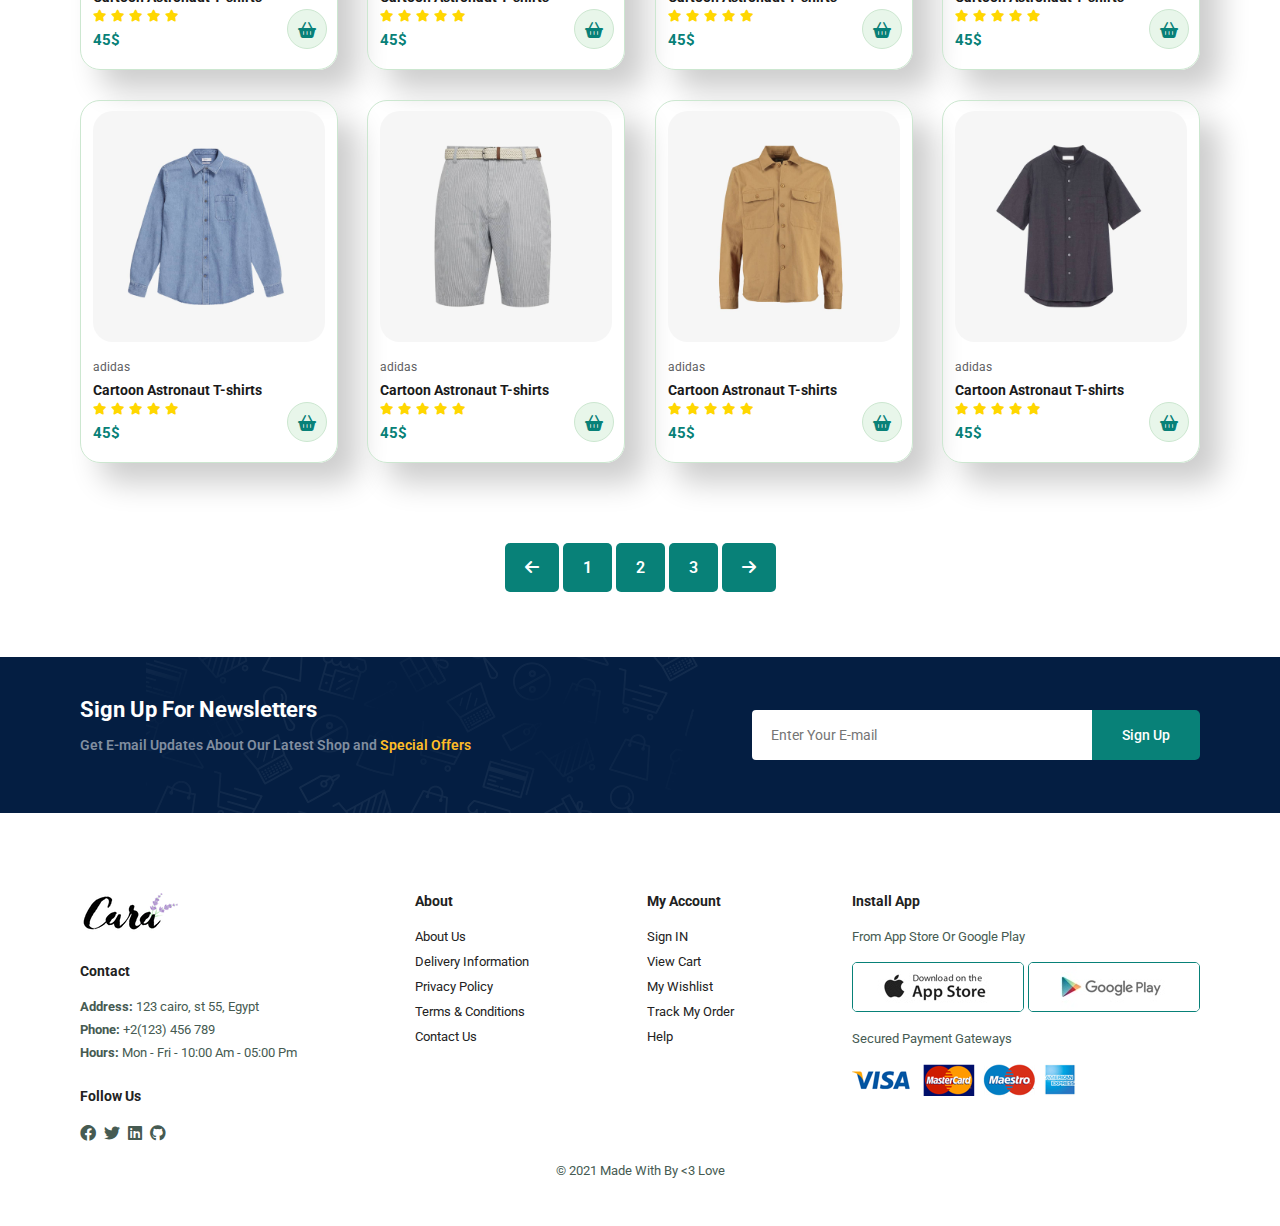
<file: shop.html>
<!-- @format -->

<!DOCTYPE html>
<html lang="en">
  <head>
    <meta charset="UTF-8" />
    <meta name="viewport" content="width=device-width, initial-scale=1.0" />
    <title>Die Kleidung</title>
    <!-- font awesome -->
    <link rel="stylesheet" href="css/all.css" />
    <link rel="stylesheet" href="css/style.css" />
  </head>
  <body>
    <section id="header">
      <a href="#"><img src="image/logo.png" class="logo" /></a>
      <div>
        <ul id="navbar">
          <li><a href="index.html">Home</a></li>
          <li><a class="active" href="shop.html">Shop</a></li>
          <li><a href="blog.html">Blog</a></li>
          <li><a href="about.html">About</a></li>
          <li><a href="contact.html">Contact</a></li>
          <li id="lg-bag">
            <a href="cart.html"><i class="fa-solid fa-cart-shopping"></i></a>
          </li>
          <a href="#" id="close"><i class="fa-solid fa-xmark"></i></a>
        </ul>
      </div>
      <div id="mobile">
        <a href="cart.html"><i class="fa-solid fa-cart-shopping"></i></a>
        <i id="bar" class="fa-solid fa-bars"></i>
      </div>
    </section>
    <section id="page-header">
      <h2>#Stay_home</h2>
      <p>Save More With Coupons & Up 70% Off!</p>
    </section>
    <section id="product1" class="section-p1">
      <div class="pro-container">
        <div class="pro" onclick="window.location.href='sproduct.html';">
          <img src="image/products/f1.jpg" alt="" />
          <div class="des">
            <span>adidas</span>
            <h5>Cartoon Astronaut T-shirts</h5>
            <div class="star">
              <i class="fa-solid fa-star"></i>
              <i class="fa-solid fa-star"></i>
              <i class="fa-solid fa-star"></i>
              <i class="fa-solid fa-star"></i>
              <i class="fa-solid fa-star"></i>
            </div>
            <h4>45$</h4>
          </div>
          <i class="fa-solid fa-basket-shopping cart"></i>
        </div>
        <div class="pro" onclick="window.location.href='sproduct.html';">
          <img src="image/products/f2.jpg" alt="" />
          <div class="des">
            <span>adidas</span>
            <h5>Cartoon Astronaut T-shirts</h5>
            <div class="star">
              <i class="fa-solid fa-star"></i>
              <i class="fa-solid fa-star"></i>
              <i class="fa-solid fa-star"></i>
              <i class="fa-solid fa-star"></i>
              <i class="fa-solid fa-star"></i>
            </div>
            <h4>45$</h4>
          </div>
          <i class="fa-solid fa-basket-shopping cart"></i>
        </div>
        <div class="pro" onclick="window.location.href='sproduct.html';">
          <img src="image/products/f3.jpg" alt="" />
          <div class="des">
            <span>adidas</span>
            <h5>Cartoon Astronaut T-shirts</h5>
            <div class="star">
              <i class="fa-solid fa-star"></i>
              <i class="fa-solid fa-star"></i>
              <i class="fa-solid fa-star"></i>
              <i class="fa-solid fa-star"></i>
              <i class="fa-solid fa-star"></i>
            </div>
            <h4>45$</h4>
          </div>
          <i class="fa-solid fa-basket-shopping cart"></i>
        </div>
        <div class="pro" onclick="window.location.href='sproduct.html';">
          <img src="image/products/f4.jpg" alt="" />
          <div class="des">
            <span>adidas</span>
            <h5>Cartoon Astronaut T-shirts</h5>
            <div class="star">
              <i class="fa-solid fa-star"></i>
              <i class="fa-solid fa-star"></i>
              <i class="fa-solid fa-star"></i>
              <i class="fa-solid fa-star"></i>
              <i class="fa-solid fa-star"></i>
            </div>
            <h4>45$</h4>
          </div>
          <i class="fa-solid fa-basket-shopping cart"></i>
        </div>
        <div class="pro" onclick="window.location.href='sproduct.html';">
          <img src="image/products/f5.jpg" alt="" />
          <div class="des">
            <span>adidas</span>
            <h5>Cartoon Astronaut T-shirts</h5>
            <div class="star">
              <i class="fa-solid fa-star"></i>
              <i class="fa-solid fa-star"></i>
              <i class="fa-solid fa-star"></i>
              <i class="fa-solid fa-star"></i>
              <i class="fa-solid fa-star"></i>
            </div>
            <h4>45$</h4>
          </div>
          <i class="fa-solid fa-basket-shopping cart"></i>
        </div>
        <div class="pro" onclick="window.location.href='sproduct.html';">
          <img src="image/products/f6.jpg" alt="" />
          <div class="des">
            <span>adidas</span>
            <h5>Cartoon Astronaut T-shirts</h5>
            <div class="star">
              <i class="fa-solid fa-star"></i>
              <i class="fa-solid fa-star"></i>
              <i class="fa-solid fa-star"></i>
              <i class="fa-solid fa-star"></i>
              <i class="fa-solid fa-star"></i>
            </div>
            <h4>45$</h4>
          </div>
          <i class="fa-solid fa-basket-shopping cart"></i>
        </div>
        <div class="pro" onclick="window.location.href='sproduct.html';">
          <img src="image/products/f7.jpg" alt="" />
          <div class="des">
            <span>adidas</span>
            <h5>Cartoon Astronaut T-shirts</h5>
            <div class="star">
              <i class="fa-solid fa-star"></i>
              <i class="fa-solid fa-star"></i>
              <i class="fa-solid fa-star"></i>
              <i class="fa-solid fa-star"></i>
              <i class="fa-solid fa-star"></i>
            </div>
            <h4>45$</h4>
          </div>
          <i class="fa-solid fa-basket-shopping cart"></i>
        </div>
        <div class="pro" onclick="window.location.href='sproduct.html';">
          <img src="image/products/f8.jpg" alt="" />
          <div class="des">
            <span>adidas</span>
            <h5>Cartoon Astronaut T-shirts</h5>
            <div class="star">
              <i class="fa-solid fa-star"></i>
              <i class="fa-solid fa-star"></i>
              <i class="fa-solid fa-star"></i>
              <i class="fa-solid fa-star"></i>
              <i class="fa-solid fa-star"></i>
            </div>
            <h4>45$</h4>
          </div>
          <i class="fa-solid fa-basket-shopping cart"></i>
        </div>
        <div class="pro" onclick="window.location.href='sproduct.html';">
          <img src="image/products/n1.jpg" alt="" />
          <div class="des">
            <span>adidas</span>
            <h5>Cartoon Astronaut T-shirts</h5>
            <div class="star">
              <i class="fa-solid fa-star"></i>
              <i class="fa-solid fa-star"></i>
              <i class="fa-solid fa-star"></i>
              <i class="fa-solid fa-star"></i>
              <i class="fa-solid fa-star"></i>
            </div>
            <h4>45$</h4>
          </div>
          <i class="fa-solid fa-basket-shopping cart"></i>
        </div>
        <div class="pro" onclick="window.location.href='sproduct.html';">
          <img src="image/products/n2.jpg" alt="" />
          <div class="des">
            <span>adidas</span>
            <h5>Cartoon Astronaut T-shirts</h5>
            <div class="star">
              <i class="fa-solid fa-star"></i>
              <i class="fa-solid fa-star"></i>
              <i class="fa-solid fa-star"></i>
              <i class="fa-solid fa-star"></i>
              <i class="fa-solid fa-star"></i>
            </div>
            <h4>45$</h4>
          </div>
          <i class="fa-solid fa-basket-shopping cart"></i>
        </div>
        <div class="pro" onclick="window.location.href='sproduct.html';">
          <img src="image/products/n3.jpg" alt="" />
          <div class="des">
            <span>adidas</span>
            <h5>Cartoon Astronaut T-shirts</h5>
            <div class="star">
              <i class="fa-solid fa-star"></i>
              <i class="fa-solid fa-star"></i>
              <i class="fa-solid fa-star"></i>
              <i class="fa-solid fa-star"></i>
              <i class="fa-solid fa-star"></i>
            </div>
            <h4>45$</h4>
          </div>
          <i class="fa-solid fa-basket-shopping cart"></i>
        </div>
        <div class="pro" onclick="window.location.href='sproduct.html';">
          <img src="image/products/n4.jpg" alt="" />
          <div class="des">
            <span>adidas</span>
            <h5>Cartoon Astronaut T-shirts</h5>
            <div class="star">
              <i class="fa-solid fa-star"></i>
              <i class="fa-solid fa-star"></i>
              <i class="fa-solid fa-star"></i>
              <i class="fa-solid fa-star"></i>
              <i class="fa-solid fa-star"></i>
            </div>
            <h4>45$</h4>
          </div>
          <i class="fa-solid fa-basket-shopping cart"></i>
        </div>
        <div class="pro" onclick="window.location.href='sproduct.html';">
          <img src="image/products/n5.jpg" alt="" />
          <div class="des">
            <span>adidas</span>
            <h5>Cartoon Astronaut T-shirts</h5>
            <div class="star">
              <i class="fa-solid fa-star"></i>
              <i class="fa-solid fa-star"></i>
              <i class="fa-solid fa-star"></i>
              <i class="fa-solid fa-star"></i>
              <i class="fa-solid fa-star"></i>
            </div>
            <h4>45$</h4>
          </div>
          <i class="fa-solid fa-basket-shopping cart"></i>
        </div>
        <div class="pro" onclick="window.location.href='sproduct.html';">
          <img src="image/products/n6.jpg" alt="" />
          <div class="des">
            <span>adidas</span>
            <h5>Cartoon Astronaut T-shirts</h5>
            <div class="star">
              <i class="fa-solid fa-star"></i>
              <i class="fa-solid fa-star"></i>
              <i class="fa-solid fa-star"></i>
              <i class="fa-solid fa-star"></i>
              <i class="fa-solid fa-star"></i>
            </div>
            <h4>45$</h4>
          </div>
          <i class="fa-solid fa-basket-shopping cart"></i>
        </div>
        <div class="pro" onclick="window.location.href='sproduct.html';">
          <img src="image/products/n7.jpg" alt="" />
          <div class="des">
            <span>adidas</span>
            <h5>Cartoon Astronaut T-shirts</h5>
            <div class="star">
              <i class="fa-solid fa-star"></i>
              <i class="fa-solid fa-star"></i>
              <i class="fa-solid fa-star"></i>
              <i class="fa-solid fa-star"></i>
              <i class="fa-solid fa-star"></i>
            </div>
            <h4>45$</h4>
          </div>
          <i class="fa-solid fa-basket-shopping cart"></i>
        </div>
        <div class="pro" onclick="window.location.href='sproduct.html';">
          <img src="image/products/n8.jpg" alt="" />
          <div class="des">
            <span>adidas</span>
            <h5>Cartoon Astronaut T-shirts</h5>
            <div class="star">
              <i class="fa-solid fa-star"></i>
              <i class="fa-solid fa-star"></i>
              <i class="fa-solid fa-star"></i>
              <i class="fa-solid fa-star"></i>
              <i class="fa-solid fa-star"></i>
            </div>
            <h4>45$</h4>
          </div>
          <i class="fa-solid fa-basket-shopping cart"></i>
        </div>
      </div>
    </section>
    <div id="pagination" class="section-p1">
      <a href="#"><i class="fa-solid fa-arrow-left"></i></a>
      <a href="#">1</a>
      <a href="#">2</a>
      <a href="#">3</a>
      <a href="#"><i class="fa-solid fa-arrow-right"></i></a>
    </div>
    <section id="newsletter" class="section-p1 section-m1">
      <div class="newstext">
        <h4>Sign Up For Newsletters</h4>
        <p>
          Get E-mail Updates About Our Latest Shop and
          <span>Special Offers</span>
        </p>
      </div>
      <div class="form">
        <input type="text" placeholder="Enter Your E-mail" />
        <button class="normal">Sign Up</button>
      </div>
    </section>
    <footer class="section-p1">
      <div class="col">
        <img class="logo" src="image/logo.png" alt="" />
        <h4>Contact</h4>
        <p><strong>Address:</strong> 123 cairo, st 55, Egypt</p>
        <p><strong>Phone:</strong> +2(123) 456 789</p>
        <p><strong>Hours:</strong> Mon - Fri - 10:00 Am - 05:00 Pm</p>
        <div class="follow">
          <h4>Follow Us</h4>
          <div class="icon">
            <i class="fa-brands fa-facebook"></i>
            <i class="fa-brands fa-twitter"></i>
            <i class="fa-brands fa-linkedin"></i>
            <i class="fa-brands fa-github"></i>
          </div>
        </div>
      </div>
      <div class="col">
        <h4>About</h4>
        <a href="#">About Us</a>
        <a href="#">Delivery Information</a>
        <a href="#">Privacy Policy</a>
        <a href="#">Terms & Conditions</a>
        <a href="#">Contact Us</a>
      </div>
      <div class="col">
        <h4>My Account</h4>
        <a href="#">Sign IN</a>
        <a href="#">View Cart</a>
        <a href="#">My Wishlist</a>
        <a href="#">Track My Order</a>
        <a href="#">Help</a>
      </div>
      <div class="col install">
        <h4>Install App</h4>
        <p>From App Store Or Google Play</p>
        <div class="row">
          <img src="image/pay/app.jpg" alt="" />
          <img src="image/pay/play.jpg" alt="" />
        </div>
        <p>Secured Payment Gateways</p>
        <img src="image/pay/pay.png" alt="" />
      </div>
      <div class="copyright">
        <p>&copy; 2021 Made With By <3 Love</p>
      </div>
    </footer>
    <script src="js/script.js"></script>
  </body>
</html>
</file>
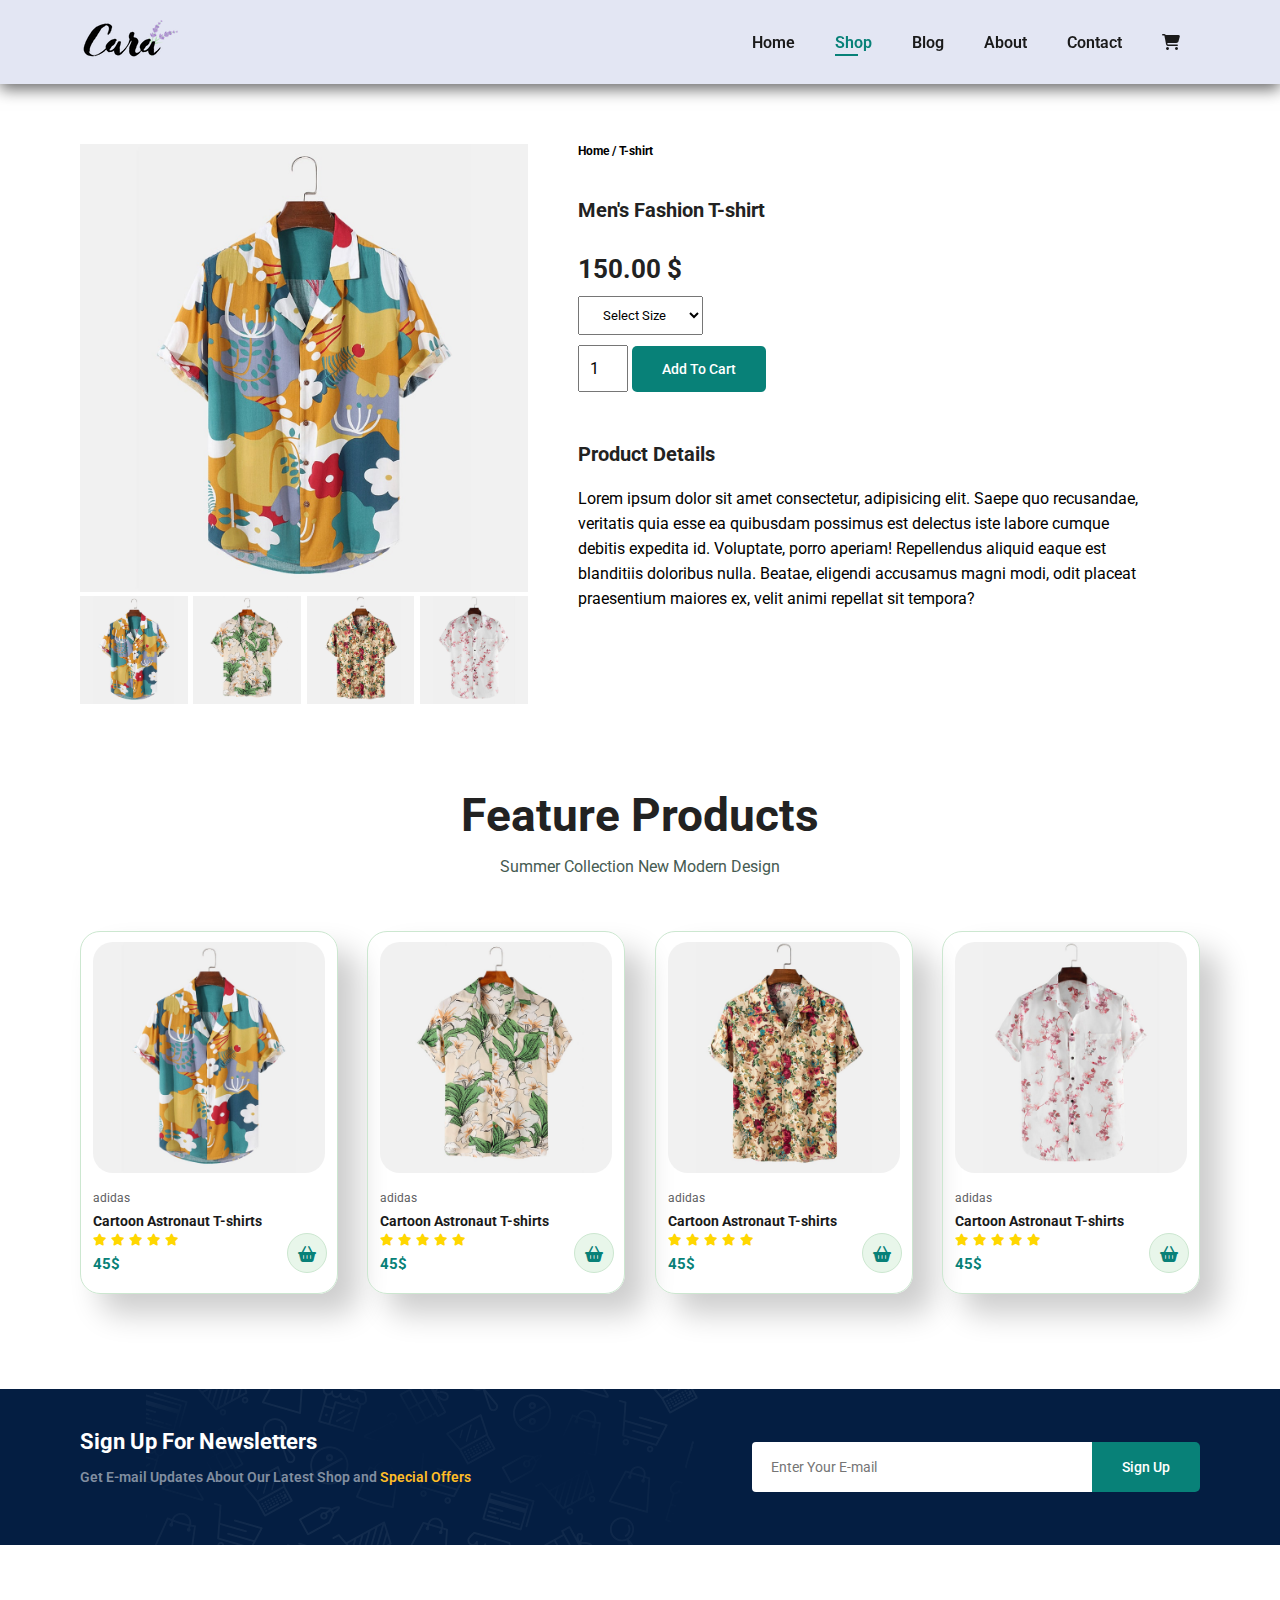
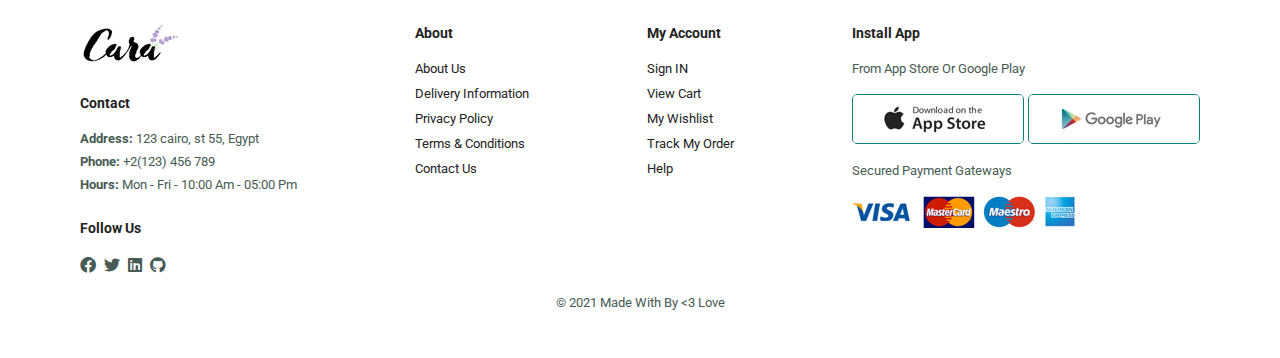
<file: sproduct.html>
<!-- @format -->

<!DOCTYPE html>
<html lang="en">
  <head>
    <meta charset="UTF-8" />
    <meta name="viewport" content="width=device-width, initial-scale=1.0" />
    <title>Die Kleidung</title>
    <!-- font awesome -->
    <link rel="stylesheet" href="css/all.css" />
    <link rel="stylesheet" href="css/style.css" />
  </head>
  <body>
    <section id="header">
      <a href="#"><img src="image/logo.png" class="logo" /></a>
      <div>
        <ul id="navbar">
          <li><a href="index.html">Home</a></li>
          <li><a class="active" href="shop.html">Shop</a></li>
          <li><a href="blog.html">Blog</a></li>
          <li><a href="about.html">About</a></li>
          <li><a href="contact.html">Contact</a></li>
          <li id="lg-bag">
            <a href="cart.html"><i class="fa-solid fa-cart-shopping"></i></a>
          </li>
          <a href="#" id="close"><i class="fa-solid fa-xmark"></i></a>
        </ul>
      </div>
      <div id="mobile">
        <a href="cart.html"><i class="fa-solid fa-cart-shopping"></i></a>
        <i id="bar" class="fa-solid fa-bars"></i>
      </div>
    </section>
    <section id="prodetails" class="section-p1">
      <div class="single-pro-image">
        <img src="image/products/f1.jpg" id="mainImg" width="100%">
        <div class="small-img-groub">
          <div class="small-img-col">
            <img src="image/products/f1.jpg" width="100%" class="small-img">
          </div>
          <div class="small-img-col">
            <img src="image/products/f2.jpg" width="100%" class="small-img">
          </div>
          <div class="small-img-col">
            <img src="image/products/f3.jpg" width="100%" class="small-img">
          </div>
          <div class="small-img-col">
            <img src="image/products/f4.jpg" width="100%" class="small-img">
          </div>
        </div>
      </div>
      <div class="single-pro-details">
        <h6>Home / T-shirt</h6>
        <h4>Men's Fashion T-shirt</h4>
        <h2>150.00 $</h2>
        <select>
          <option>Select Size</option>
          <option>Small</option>
          <option>Medium</option>
          <option>XL</option>
          <option>XXL</option>
        </select>
        <input type="number" value="1">
        <button class="normal">Add To Cart</button>
        <h4>Product Details</h4>
        <span>Lorem ipsum dolor sit amet consectetur, adipisicing elit. Saepe quo recusandae, veritatis quia esse ea quibusdam possimus est delectus iste labore cumque debitis expedita id. Voluptate, porro aperiam! Repellendus aliquid eaque est blanditiis doloribus nulla. Beatae, eligendi accusamus magni modi, odit placeat praesentium maiores ex, velit animi repellat sit tempora?</span>
      </div>
    </section>
            <section id="product1" class="section-p1">
        <h2>Feature Products</h2>
        <p>Summer Collection New Modern Design</p>
        <div class="pro-container">
            <div class="pro">
                <img src="image/products/f1.jpg" alt="">
                <div class="des">
                    <span>adidas</span>
                    <h5>Cartoon Astronaut T-shirts</h5>
                    <div class="star">
                        <i class="fa-solid fa-star"></i>
                        <i class="fa-solid fa-star"></i>
                        <i class="fa-solid fa-star"></i>
                        <i class="fa-solid fa-star"></i>
                        <i class="fa-solid fa-star"></i>
                    </div>
                    <h4>45$</h4>
                </div>
                <i class="fa-solid fa-basket-shopping cart"></i>
            </div>
            <div class="pro">
                <img src="image/products/f2.jpg" alt="">
                <div class="des">
                    <span>adidas</span>
                    <h5>Cartoon Astronaut T-shirts</h5>
                    <div class="star">
                        <i class="fa-solid fa-star"></i>
                        <i class="fa-solid fa-star"></i>
                        <i class="fa-solid fa-star"></i>
                        <i class="fa-solid fa-star"></i>
                        <i class="fa-solid fa-star"></i>
                    </div>
                    <h4>45$</h4>
                </div>
                <i class="fa-solid fa-basket-shopping cart"></i>
            </div>
            <div class="pro">
                <img src="image/products/f3.jpg" alt="">
                <div class="des">
                    <span>adidas</span>
                    <h5>Cartoon Astronaut T-shirts</h5>
                    <div class="star">
                        <i class="fa-solid fa-star"></i>
                        <i class="fa-solid fa-star"></i>
                        <i class="fa-solid fa-star"></i>
                        <i class="fa-solid fa-star"></i>
                        <i class="fa-solid fa-star"></i>
                    </div>
                    <h4>45$</h4>
                </div>
                <i class="fa-solid fa-basket-shopping cart"></i>
            </div>
            <div class="pro">
                <img src="image/products/f4.jpg" alt="">
                <div class="des">
                    <span>adidas</span>
                    <h5>Cartoon Astronaut T-shirts</h5>
                    <div class="star">
                        <i class="fa-solid fa-star"></i>
                        <i class="fa-solid fa-star"></i>
                        <i class="fa-solid fa-star"></i>
                        <i class="fa-solid fa-star"></i>
                        <i class="fa-solid fa-star"></i>
                    </div>
                    <h4>45$</h4>
                </div>
                <i class="fa-solid fa-basket-shopping cart"></i>
            </div>
        </div>
    </section>

    <section id="newsletter" class="section-p1 section-m1">
      <div class="newstext">
        <h4>Sign Up For Newsletters</h4>
        <p>
          Get E-mail Updates About Our Latest Shop and
          <span>Special Offers</span>
        </p>
      </div>
      <div class="form">
        <input type="text" placeholder="Enter Your E-mail" />
        <button class="normal">Sign Up</button>
      </div>
    </section>
    <footer class="section-p1">
      <div class="col">
        <img class="logo" src="image/logo.png" alt="" />
        <h4>Contact</h4>
        <p><strong>Address:</strong> 123 cairo, st 55, Egypt</p>
        <p><strong>Phone:</strong> +2(123) 456 789</p>
        <p><strong>Hours:</strong> Mon - Fri - 10:00 Am - 05:00 Pm</p>
        <div class="follow">
          <h4>Follow Us</h4>
          <div class="icon">
            <i class="fa-brands fa-facebook"></i>
            <i class="fa-brands fa-twitter"></i>
            <i class="fa-brands fa-linkedin"></i>
            <i class="fa-brands fa-github"></i>
          </div>
        </div>
      </div>
      <div class="col">
        <h4>About</h4>
        <a href="#">About Us</a>
        <a href="#">Delivery Information</a>
        <a href="#">Privacy Policy</a>
        <a href="#">Terms & Conditions</a>
        <a href="#">Contact Us</a>
      </div>
      <div class="col">
        <h4>My Account</h4>
        <a href="#">Sign IN</a>
        <a href="#">View Cart</a>
        <a href="#">My Wishlist</a>
        <a href="#">Track My Order</a>
        <a href="#">Help</a>
      </div>
      <div class="col install">
        <h4>Install App</h4>
        <p>From App Store Or Google Play</p>
        <div class="row">
          <img src="image/pay/app.jpg" alt="" />
          <img src="image/pay/play.jpg" alt="" />
        </div>
        <p>Secured Payment Gateways</p>
        <img src="image/pay/pay.png" alt="" />
      </div>
      <div class="copyright">
        <p>&copy; 2021 Made With By <3 Love</p>
      </div>
    </footer>
<script>
  let mainImg = document.getElementById("mainImg")
let smallImg = document.getElementsByClassName("small-img")
smallImg[0].onclick = function () {
  mainImg.src = smallImg[0].src
}
smallImg[1].onclick = function () {
  mainImg.src = smallImg[1].src
}
smallImg[2].onclick = function () {
  mainImg.src = smallImg[2].src
}
smallImg[3].onclick = function () {
  mainImg.src = smallImg[3].src
}

</script>
    <script src="js/script.js"></script>
  </body>
</html>
</file>
<file: css/style.css>
@import url('https://fonts.googleapis.com/css2?family=Roboto:ital,wght@0,100;0,300;0,400;0,500;0,700;1,100;1,300;1,900&display=swap');

* {
    box-sizing: border-box;
    margin: 0;
    padding: 0;
    font-family: 'Roboto', sans-serif;
}

h1 {
    font-size: 50px;
    line-height: 64px;
    color: #222;
}

h2 {
    font-size: 46px;
    line-height: 54px;
    color: #222;
}

h4 {
    font-size: 20px;
    color: #222;

}

h6 {
    font-size: 12px;
    font-weight: 700;
}

p {
    font-size: 16px;
    margin: 15px 0 20px 0;
    color: #465b52;
}

.section-p1 {
    padding: 40px 80px;
}

.section-m1 {
    margin: 40px 0;
}

button.normal {
    font-size: 14px;
    font-weight: 500;
    padding: 15px 30px;
    color: white;
    background-color: black;
    border-radius: 5px;
    outline: none;
    border: none;
    cursor: pointer;
    transition: 0.5s;
}

button.white {
    font-size: 13px;
    font-weight: 600;
    padding: 11px 18px;
    color: white;
    background-color: transparent;
    outline: none;
    border: 1px solid white;
    cursor: pointer;
    transition: 0.5s;
}

body {
    width: 100%;
    scroll-behavior: smooth;
}

/* start header */
#header {
    display: flex;
    align-items: center;
    justify-content: space-between;
    padding: 20px 80px;
    background: #e3e6f3;
    box-shadow: 0px 5px 15px rgba(0, 0, 0, 0.6);
    z-index: 999;
    position: sticky;
    top: 0;
    left: 0;
}

#navbar {
    display: flex;
    align-items: center;
    justify-content: center;
}

#navbar li {
    padding: 0 20px;
    list-style: none;
    position: relative;
}

#navbar li a {
    text-decoration: none;
    color: #1a1a1a;
    font-weight: 600;
    font-size: 16px;
    transition: 0.5s ease;
}

#navbar li a:hover,
#navbar li a.active {
    color: #088178;
}

#navbar li a.active::after,
#navbar li a:hover::after {
    content: '';
    position: absolute;
    left: 20px;
    bottom: -4px;
    width: 30%;
    height: 2px;
    background-color: #088178;
}

#mobile {
    display: none;
}

#close {
    display: none;
}

/* end header */
/* start hero */
#hero {
    background-image: url('../image/hero4.png');
    height: 90vh;
    width: 100%;
    background-size: cover;
    background-position: top 25% right 0;
    padding: 0 80px;
    display: flex;
    flex-direction: column;
    align-items: flex-start;
    justify-content: center;
}

#hero h4 {
    padding-bottom: 15px;
}

#hero h1 {
    color: #088178;
}

#hero button {
    background-color: transparent;
    background-image: url('../image/button.png');
    color: #088178;
    border: 0;
    padding: 14px 80px 14px 64px;
    background-repeat: no-repeat;
    cursor: pointer;
    font-size: 14px;
    font-weight: 700;
}

/* end hero */
/* feature */
#feature {
    display: flex;
    align-items: center;
    justify-content: space-between;
    flex-wrap: wrap;
}

#feature .fe-box {
    text-align: center;
    width: 180px;
    padding: 25px 15px;
    box-shadow: 20px 20px 35px rgba(0, 0, 0, 0.3);
    border: 1px solid #cce7d0;
    border-radius: 5px;
    margin: 15px 0;
    transition: 0.5s ease;
}

#feature .fe-box img {
    margin-bottom: 10px;
    width: 100%;
}

#feature .fe-box h6 {
    display: inline-block;
    color: #088178;
    line-height: 1;
    border-radius: 5px;
    padding: 9px 8px 6px 8px;
    background-color: #fddde4;
}

#feature .fe-box:nth-child(2) h6 {
    background-color: #cdebbc;
}

#feature .fe-box:nth-child(3) h6 {
    background-color: #d1e8f2;
}

#feature .fe-box:nth-child(4) h6 {
    background-color: #cdd4f8;
}

#feature .fe-box:nth-child(5) h6 {
    background-color: #f6dbf6;
}

#feature .fe-box:nth-child(6) h6 {
    background-color: #fff2e5;
}

#feature .fe-box:hover {
    box-shadow: 10px 10px 54px rgba(70, 62, 221, 0.1);

}

/* feature */
/* feature product */
#product1 {
    text-align: center;
}

#product1 .pro-container {
    display: flex;
    flex-wrap: wrap;
    justify-content: space-between;
    padding-top: 20px;
}

#product1 .pro {
    position: relative;
    width: 23%;
    min-width: 250px;
    padding: 10px 12px;
    border: 1px solid #cce7d0;
    border-radius: 20px;
    cursor: pointer;
    box-shadow: 20px 20px 30px rgba(0, 0, 0, 0.2);
    margin: 15px 0;
    transition: 0.5s ease;
}

#product1 .pro:hover {
    box-shadow: 20px 20px 30px rgba(0, 0, 0, 0.6);

}

#product1 .pro img {
    width: 100%;
    border-radius: 20px;
}

#product1 .pro .des {
    text-align: start;
    padding: 10px 0;
}

#product1 .pro .des span {
    color: #606062;
    font-size: 12px;
}

#product1 .pro .des h5 {
    padding-top: 7px;
    font-size: 14px;
    color: #1a1a1a;
}

#product1 .pro .des i {
    font-size: 12px;
    color: gold;
}

#product1 .pro .des h4 {
    padding-top: 7px;
    font-size: 15px;
    font-weight: 700;
    color: #088178;
}

#product1 .pro .cart {
    width: 40px;
    height: 40px;
    line-height: 40px;
    border-radius: 50px;
    background-color: #e8f6ea;
    /* font-weight: 500; */
    color: #088178;
    border: 1px solid #cce7d0;
    position: absolute;
    bottom: 20px;
    right: 10px;
}

/* feature product */
/* feature banner */
#banner {
    background-image: url('../image/banner/b2.jpg');
    display: flex;
    align-items: center;
    justify-content: center;
    flex-direction: column;
    text-align: center;
    width: 100%;
    height: 40vh;
    background-size: cover;
    background-position: center;
}

#banner h4 {
    color: white;
    font-size: 16px;
}

#banner h2 {
    color: white;
    font-size: 30px;
    padding: 10px 0;
}

#banner h2 span {
    color: red;
}

#banner button:hover {
    background-color: #088178;
    color: white;
}

/* feature banner */

/* small banner */
#sm-banner {
    display: flex;
    justify-content: space-between;
    flex-wrap: wrap;
}

#sm-banner .banner-box {
    background-image: url('../image/banner/b17.jpg');
    display: flex;
    align-items: flex-start;
    justify-content: center;
    flex-direction: column;
    min-width: 580px;
    height: 50vh;
    background-size: cover;
    background-position: center;
    padding: 30px;
}

#sm-banner .two {
    background-image: url('../image/banner/b10.jpg');
}

#sm-banner h4 {
    color: white;
    font-size: 20px;
    font-weight: 300;
}

#sm-banner h2 {
    color: white;
    font-size: 28px;
    font-weight: 800;
}

#sm-banner span {
    color: white;
    font-size: 14px;
    font-weight: 500;
    padding-bottom: 15px;
}

#sm-banner .banner-box:hover button {
    background-color: #088178;
    border: 1px solid #088178;
}

#banner3 {
    display: flex;
    flex-wrap: wrap;
    justify-content: space-between;
    padding: 0 80px;
}

#banner3 .banner-box {
    background-image: url('../image/banner/b7.jpg');
    display: flex;
    align-items: flex-start;
    justify-content: center;
    flex-direction: column;
    min-width: 30%;
    height: 30vh;
    background-size: cover;
    background-position: center;
    padding: 30px;
    margin-bottom: 20px;
}

#banner3 .two {
    background-image: url('../image/banner/b18.jpg');
}

#banner3 .three {
    background-image: url('../image/banner/b4.jpg');
}

#banner3 h2 {
    color: white;
    font-size: 22px;
    font-weight: 900;
}

#banner3 h3 {
    font-weight: 800;
    font-size: 15px;
    color: #ec544e;
}

/* small banner */
/* newsletter */
#newsletter {
    display: flex;
    align-items: center;
    justify-content: space-between;
    flex-wrap: wrap;
    background-image: url('../image/banner/b14.png');
    background-repeat: no-repeat;
    background-position: 20% 30%;
    background-color: #041e42;
}

#newsletter h4 {
    font-size: 22px;
    font-weight: 700;
    color: white;
}

#newsletter p {
    font-size: 14px;
    font-weight: 600;
    color: #818ea0;
}

#newsletter p span {
    color: #ffbd27;
}

#newsletter .form {
    display: flex;
    width: 40%;
}

#newsletter input {
    height: 3.125rem;
    padding: 0 1.25em;
    font-size: 14px;
    width: 100%;
    border: 1px solid transparent;
    border-radius: 4px;
    outline: none;
    border-top-right-radius: 0;
    border-bottom-right-radius: 0;
}

#newsletter button {
    white-space: nowrap;
    height: 3.125rem;
    background-color: #088178;
    color: white;
    border-top-left-radius: 0;
    border-bottom-left-radius: 0;
    text-align: center;
}

/* newsletter */

/* footer */
footer {
    display: flex;
    justify-content: space-between;
    flex-wrap: wrap;
}

footer .col {
    display: flex;
    flex-direction: column;
    align-items: flex-start;
    margin-bottom: 20px;
}

footer .logo {
    margin-bottom: 30px;
}

footer h4 {
    font-size: 14px;
    padding-bottom: 20px;
}

footer p {
    font-size: 13px;
    margin: 0 0 8px 0;
}

footer a {
    color: #222;
    font-size: 13px;
    text-decoration: none;
    margin-bottom: 10px;
    transition: 0.5s;
}

footer .follow {
    margin-top: 20px;
}

footer .follow i {
    color: #465b52;
    padding-right: 4px;
    cursor: pointer;
    transition: 0.5s;
}

footer .install .row img {
    border: 1px solid #088178;
    border-radius: 5px;
}

footer .install img {
    margin: 10px 0 15px 0;
}

footer .follow i:hover,
footer a:hover {
    color: #088178;
}

footer a:hover {
    transform: translateX(-10px);
}

footer .copyright {
    width: 100%;
    text-align: center;
}

/* footer */

/* ------------------------------------------------------------------ */
/* start shop page */
/* page header */
#page-header {
    background-image: url('../image/banner/b1.jpg');
    background-size: cover;
    width: 100%;
    height: 40vh;
    text-align: center;
    display: flex;
    align-items: center;
    justify-content: center;
    flex-direction: column;
    padding: 14px;
}

#page-header h2,
#page-header p {
    color: white;
}

/* page header */
/* pagination */
#pagination {
    text-align: center;
}

#pagination a {
    text-decoration: none;
    background-color: #088178;
    padding: 15px 20px;
    border-radius: 5px;
    color: white;
    font-weight: 600;
}

#pagination a i {
    font-weight: 600;
    font-size: 16px;
}

/* pagination */
/* end shop page */
/* start sproduct page */
#prodetails {
    display: flex;
    margin-top: 20px;
}

#prodetails .single-pro-image {
    width: 40%;
    margin-right: 50px;
}

.small-img-groub {
    display: flex;
    justify-content: space-between;
}

.small-img-col {
    flex-basis: 24%;
    cursor: pointer;
}

#prodetails .single-pro-details {
    width: 50%;
}

#prodetails .single-pro-details h4 {
    padding: 40px 0 20px 0;
}

#prodetails .single-pro-details h2 {
    font-size: 26px;
}

#prodetails .single-pro-details select {
    padding: 10px 20px;
    margin-bottom: 10px;
    display: block;
}

#prodetails .single-pro-details input:focus {
    outline: none;
}

#prodetails .single-pro-details input {
    font-size: 16px;
    width: 50px;
    height: 47px;
    padding-left: 10px;
    margin-bottom: 10px;
}

#prodetails .single-pro-details button {
    background-color: #088178;
    color: white;
}

#prodetails .single-pro-details span {
    line-height: 25px;
}

/* end sproduct page */
/* start blog page */
#page-header.blog-header {
    background-image: url('../image/banner/b19.jpg');
}

#blog {
    padding: 150px 150px 0 150px;
}

#blog .blog-box {
    display: flex;
    align-items: center;
    width: 100%;
    position: relative;
    padding-bottom: 90px;
}

#blog .blog-img {
    width: 50%;
    margin-right: 40px;
}

#blog img {
    width: 100%;
    height: 300px;
    object-fit: cover;
}

#blog .blog-details {
    width: 50%;
}

#blog .blog-details a {
    text-decoration: none;
    font-size: 11px;
    font-weight: 700;
    color: #000;
    position: relative;
    transition: 0.5s;
}

#blog .blog-details a::after {
    content: '';
    position: absolute;
    right: -60px;
    top: 5px;
    width: 50px;
    height: 2px;
    background-color: #000;
    transition: 0.5s;
}

#blog .blog-details a:hover::after {
    background-color: #088178;
}

#blog .blog-details a:hover {
    color: #088178;
}

#blog .blog-box h1 {
    position: absolute;
    left: 0;
    top: -40px;
    font-size: 70px;
    font-weight: 700;
    z-index: -1;
    color: #c9cbce;
}

/* end blog page */
/* start about page */
#page-header.about-header {
    background-image: url('../image/about/banner.png');
}

#about-head {
    display: flex;
    align-items: center;
}

#about-head img {
    width: 50%;
    height: auto;
}

#about-head div {
    padding-left: 40px;
}

#about-app {
    text-align: center;
}

#about-app .video {
    width: 70%;
    height: 100%;
    margin: 30px auto 0 auto;
}

#about-app .video video {
    width: 100%;
    height: 100%;
    border-radius: 20px;
}

/* end about page */
/* start contact page */
#contact-details {
    display: flex;
    align-items: center;
    justify-content: space-between;
}

#contact-details .details {
    width: 40%;
}

#contact-details .details span,
#form-details form span {
    font-size: 12px;
}

#contact-details .details h2,
#form-details form h2 {
    font-size: 26px;
    line-height: 35px;
    padding: 20px 0;
}

#contact-details .details h3 {
    font-size: 16px;
    padding-bottom: 15px;
}

#contact-details .details li {
    list-style: none;
    display: flex;
    padding: 10px 0;
}

#contact-details .details li i {
    font-size: 14px;
    padding-right: 22px;
}

#contact-details .details li p {
    margin: 0;
    font-size: 14px;
}

#contact-details .map {
    width: 55%;
    height: 400px;
}

#contact-details .map iframe {
    width: 100%;
    height: 100%;
}

#form-details {
    display: flex;
    justify-content: space-between;
    align-items: center;
    padding: 80px;
    margin: 30px;
    border: 1px solid #e1e1e1;
}

#form-details form {
    width: 65%;
    display: flex;
    flex-direction: column;
    align-items: flex-start;
}

#form-details form input,
#form-details form textarea {
    width: 100%;
    padding: 12px 15px;
    outline: none;
    margin-bottom: 20px;
    border: 1px solid #e1e1e1;
    resize: none;
}

#form-details form button {
    background-color: #088178;
    transition: 0.5s;
}

#form-details form button:hover {
    background-color: black;
    color: white;
}

#form-details .people div {
    padding-bottom: 25px;
    display: flex;
    align-items: flex-start;
}

#form-details .people div img {
    width: 65px;
    height: 65px;
    object-fit: cover;
    margin-right: 15px;
}

#form-details .people div p {
    margin: 0;
    font-size: 13px;
    line-height: 25px;
}

#form-details .people div p span {
    display: block;
    color: #000;
    font-size: 16px;
    font-weight: 600;
}

/* end contact page */
/* start cart page */
#cart {
    overflow-x: auto;
}

#cart table {
    border-collapse: collapse;
    table-layout: fixed;
    white-space: nowrap;
    width: 100%;
}

#cart table img {
    width: 70px;
}

#cart table td:nth-child(1) {
    width: 100px;
    text-align: center;
}

#cart table td:nth-child(2) {
    width: 150px;
    text-align: center;
}

#cart table td:nth-child(3) {
    width: 250px;
    text-align: center;
}

#cart table td:nth-child(4),
#cart table td:nth-child(5),
#cart table td:nth-child(6) {
    width: 150px;
    text-align: center;
}

#cart table td:nth-child(5) input {
    width: 70px;
    padding: 15px 5px 10px 15px;
}

#cart table td:nth-child(5) input:focus {
    outline: none;
}

#cart table thead {
    border: 1px solid #e1e1e1;
    border-right: none;
    border-left: none;
}

#cart table thead td {
    padding: 18px 0;
    font-weight: 700;
    font-size: 13px;
}

#cart table tbody tr td {
    padding-top: 15px;
}

#cart table tbody td {
    font-size: 13px;
}

#cart-add {
    display: flex;
    justify-content: space-between;
    flex-wrap: wrap;
}

#coupon {
    width: 50%;
    margin-bottom: 30px;
}

#coupon h3,
#subtotal h3 {
    margin-bottom: 15px;
}

#coupon input {
    outline: none;
    border: 1px solid #e1e1e1;
    padding: 10px 20px;
    width: 60%;
    margin-right: 10px;
    border-radius: 5px;
}

#coupon button {
    background-color: #088178;
    padding: 12px 20px;
    transition: 0.5s;
}

#coupon button:hover {
    background-color: #000;
}

#subtotal {
    padding: 30px;
    margin-bottom: 30px;
    width: 50%;
    border: 1px solid #e1e1e1;
}

#subtotal table {
    border-collapse: collapse;
    width: 100%;
    margin-bottom: 20px;
}

#subtotal table td {
    width: 50%;
    padding: 10px;
    font-size: 13px;
    border: 1px solid #e1e1e1;
}

#subtotal button:hover {
    background-color: #088178;
}

/* end cart page */
/* media query */
@media (max-width:799px) {
    .section-p1 {
        padding: 40px;
    }

    #navbar {
        display: flex;
        flex-direction: column;
        align-items: flex-start;
        justify-content: flex-start;
        position: fixed;
        top: 0;
        right: -300px;
        height: 100vh;
        width: 300px;
        background-color: #e3e6f3;
        padding: 80px 0 0 10px;
        box-shadow: 0px 40px 60px rgba(0, 0, 0, 0.1);
        transition: 0.5s;
    }

    #navbar.active {
        right: 0px;
    }

    #navbar li {
        margin-bottom: 25px;
    }

    #mobile {
        display: flex;
        align-items: center;
    }

    #mobile i {
        padding-left: 20px;
        color: #1a1a1a;
        font-size: 24px;
        cursor: pointer;
    }

    #lg-bag {
        display: none;
    }

    #close {
        display: inline-block;
        position: absolute;
        top: 30px;
        left: 30px;
        font-size: 24px;
        color: #fff;
        background-color: red;
        border-radius: 50%;
        height: 30px;
        width: 30px;
        text-align: center;
    }

    #hero {
        height: 70vh;
        background-position: top 30% right 30%;
        padding: 0 80px;
    }

    #feature {
        justify-content: center;
    }

    #feature .fe-box {
        margin: 15px;
    }

    #product1 .pro-container {
        justify-content: center;
    }

    #product1 .pro {
        margin: 15px;
    }

    #banner {
        height: 20vh;
    }

    #sm-banner .banner-box {
        min-width: 100%;
        height: 30vh;
        margin-bottom: 10px;
    }

    #banner3 {
        padding: 0 40px;
    }

    #banner3 .banner-box {
        width: 28%;
    }

    #banner3 h2 {
        font-size: 9px;
        white-space: nowrap;
    }

    #banner3 h3 {
        font-size: 10px;
    }

    #newsletter .form {
        width: 70%;
    }

    /* contact page */
    #form-details {
        padding: 40px;
    }

    #form-details form {
        width: 50%;
    }

    /* contact page */
    /* cart page */
    #cart-add {
        flex-direction: column;
    }

    #coupon {
        width: 100%;
    }

    #subtotal {
        width: 100%;
        order: -1;
    }

}


@media (max-width:477px) {
    .section-p1 {
        padding: 20px;
    }

    #header {
        padding: 10px 30px;
    }

    h1 {
        font-size: 38px;
    }

    h2 {
        font-size: 32px;
    }

    #hero {
        padding: 0 20px;
        background-position: 55%;
    }

    #feature {
        justify-content: space-between;
    }

    #feature .fe-box {
        width: 155px;
        margin: 0 0 15px 0;
    }

    #product1 .pro {
        width: 100%;
    }

    #banner {
        height: 40vh;
    }

    #banner3 h2 {
        font-size: 16px;
        white-space: nowrap;
    }

    #banner3 h3 {
        font-size: 14px;
    }

    #sm-banner .banner-box {
        height: 40vh;
    }

    #banner3 {
        padding: 0 20px;
    }

    #banner3 .banner-box {
        width: 100%;
    }

    #newsletter {
        padding: 40px 20px;
    }

    #newsletter .form {
        width: 100%;
    }

    footer {
        display: flex;
        flex-direction: column;
        text-align: start;
    }

    /* single product */
    #prodetails {
        display: flex;
        flex-direction: column;
    }

    #prodetails .single-pro-image {
        width: 100%;
        margin-right: 0px;
    }

    #prodetails .single-pro-details {
        width: 100%;
    }

    /* blog pae */
    #blog {
        padding: 100px 20px 0 20px;
    }

    #blog .blog-box {
        display: flex;
        flex-direction: column;
        align-items: flex-start;
    }

    #blog .blog-img {
        width: 100%;
        margin-right: 0;
    }

    #blog .blog-details {
        width: 100%;
        margin-top: 30px;
    }

    /* about page */
    #about-head {
        flex-direction: column;
    }

    #about-head img {
        width: 100%;
        margin-bottom: 15px;
    }

    #about-head div {
        padding-left: 0;
        text-align: start;
    }

    #about-app .video {
        width: 100%;
    }

    /* contact page */
    #contact-details {
        flex-direction: column;
    }

    #contact-details .details {
        width: 100%;
    }

    #contact-details .map {
        width: 100%;
        margin: 15px 0;
    }

    #form-details {
        padding: 30px 10px;
        margin: 10px;
        flex-wrap: wrap;
    }

    #form-details form {
        width: 100%;
        margin-bottom: 30px;
    }

    /* cart page */
    #cart-add {
        flex-direction: column;
    }

    #coupon {
        width: 100%;
    }

    #subtotal {
        width: 100%;
        order: -1;
    }
}

/* media query */
</file>
